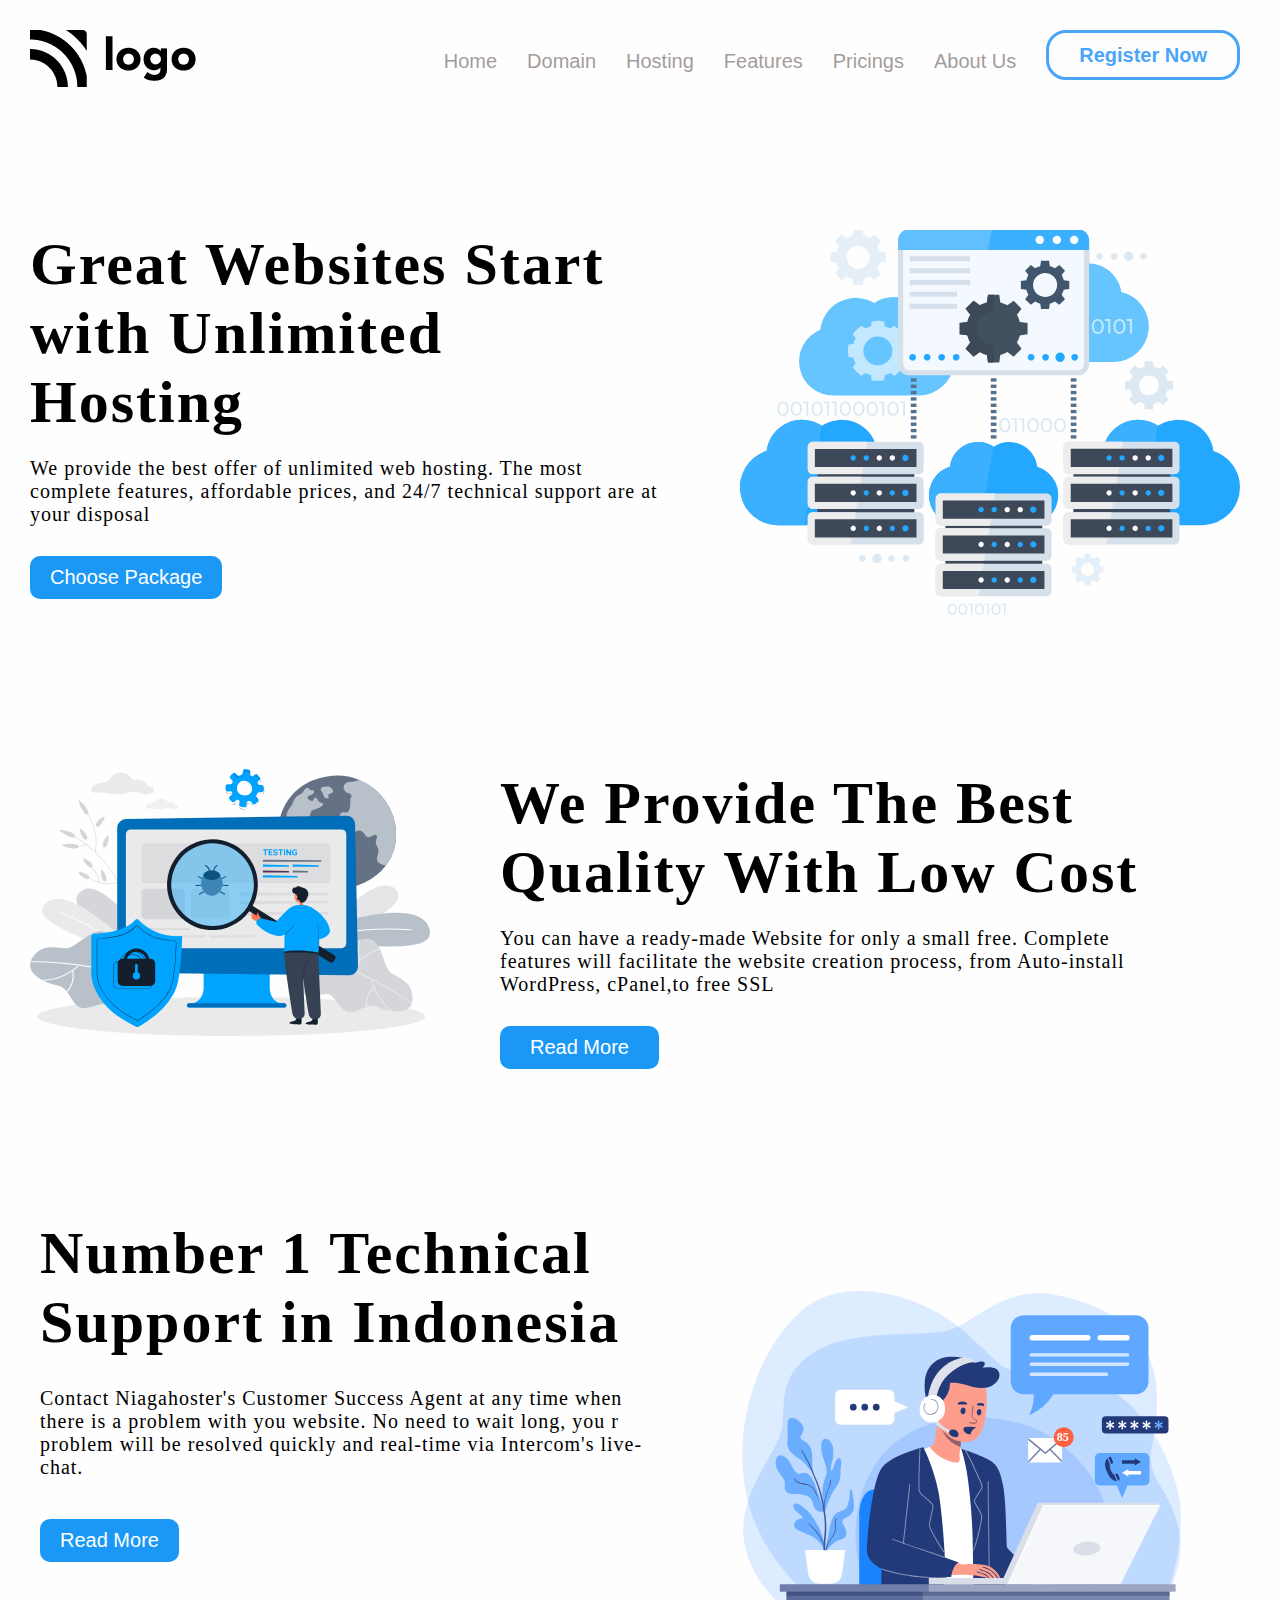
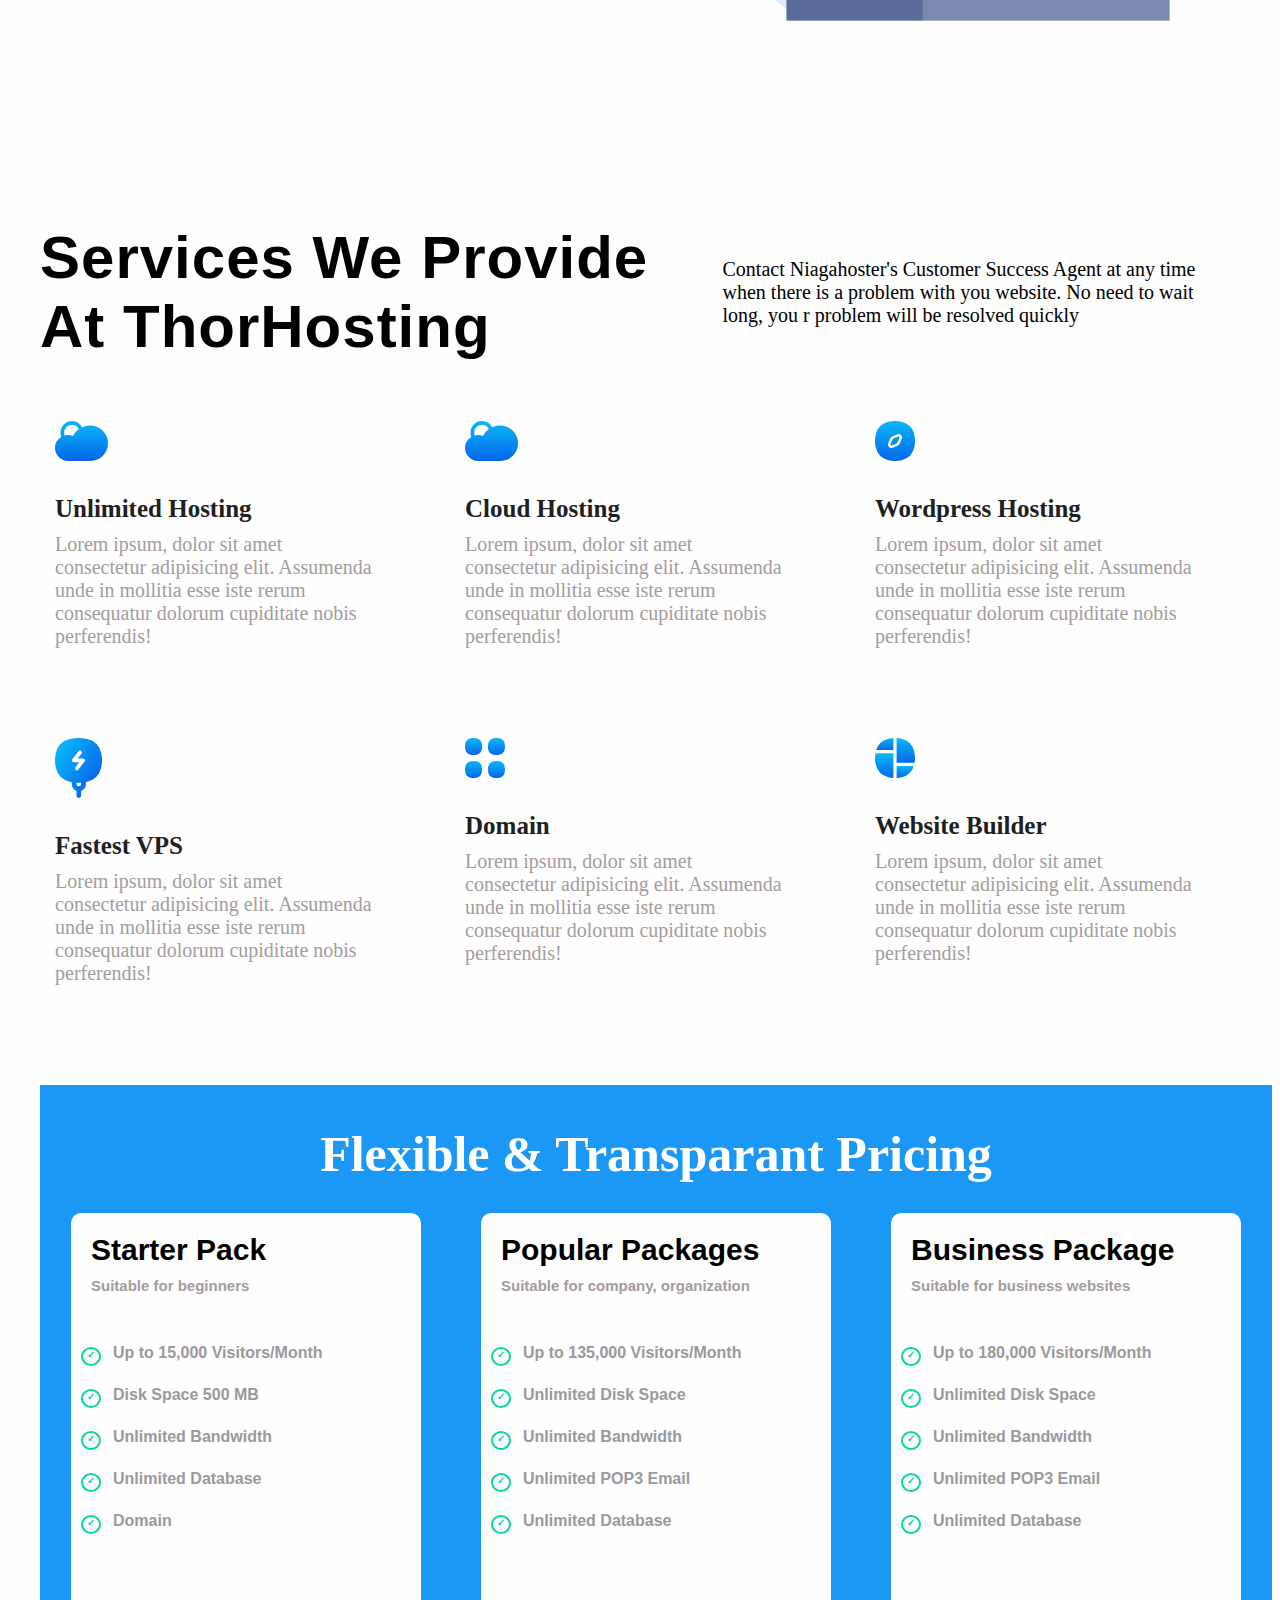
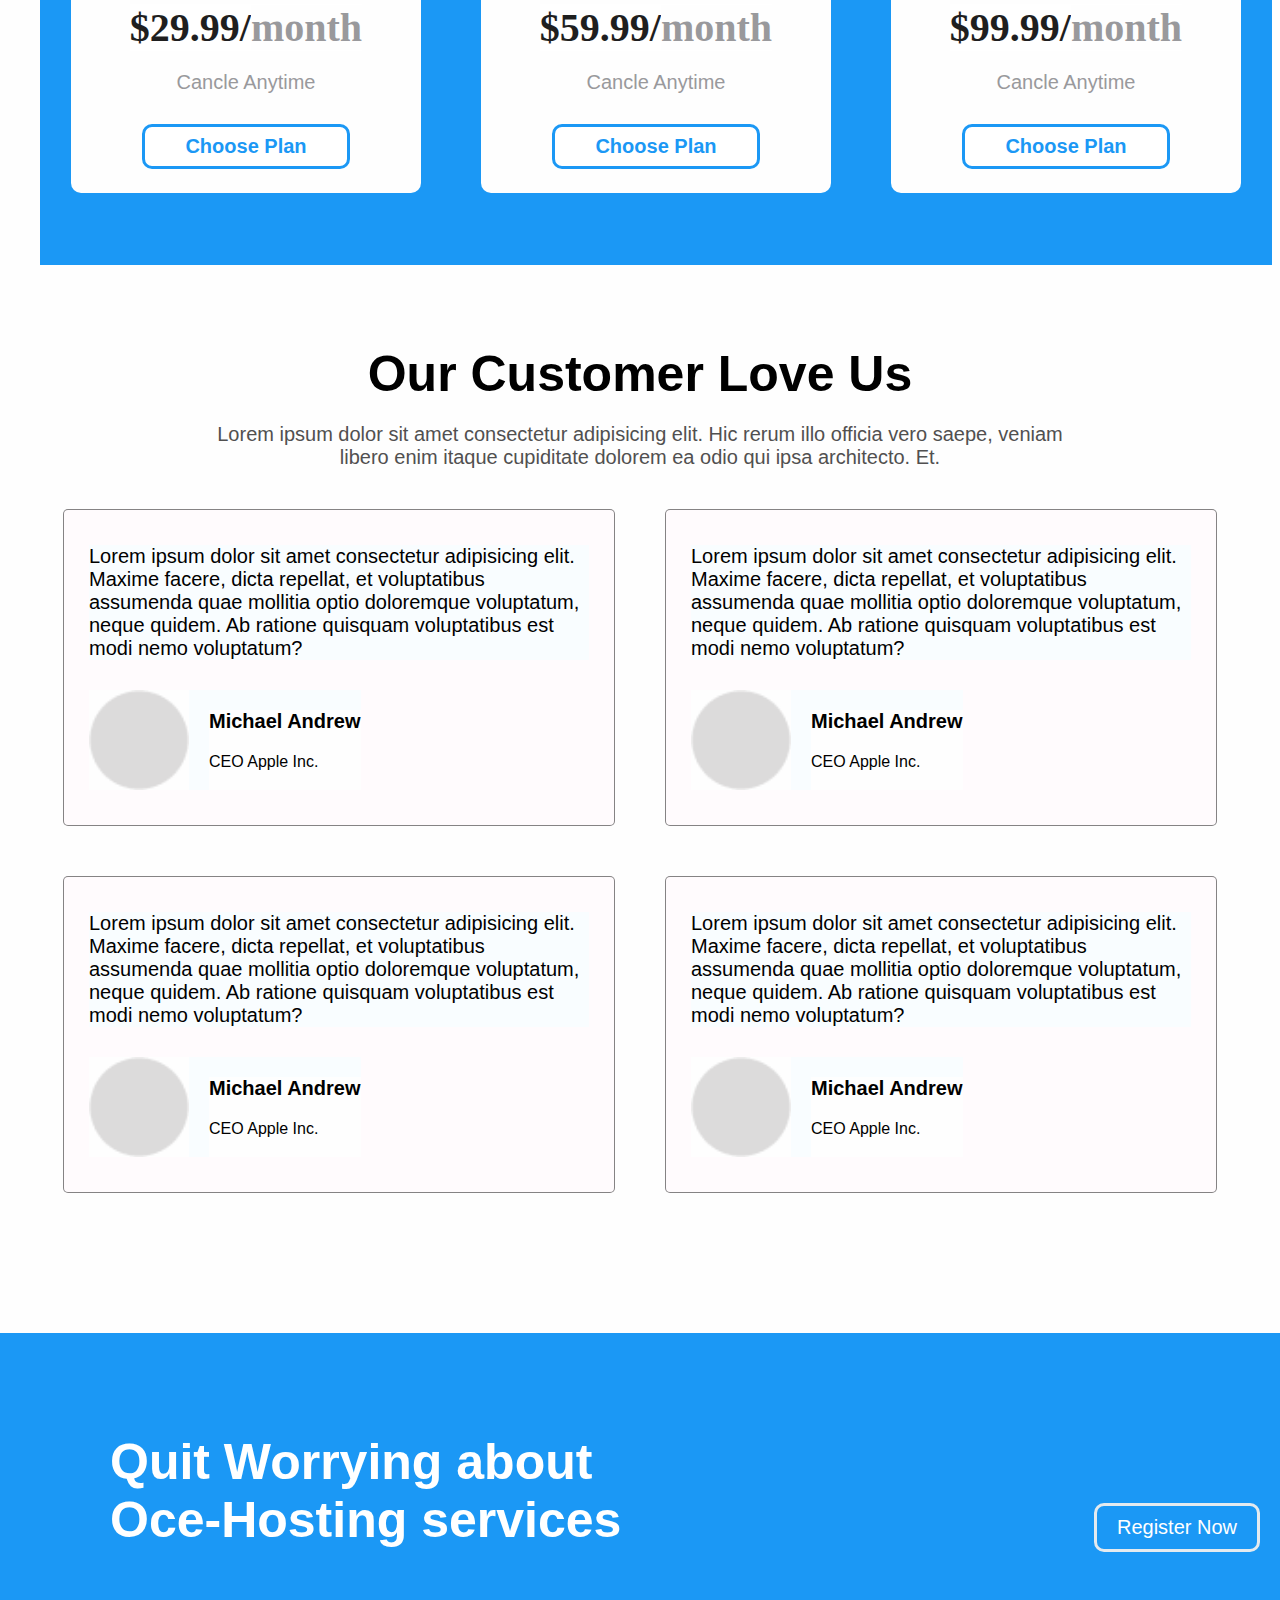
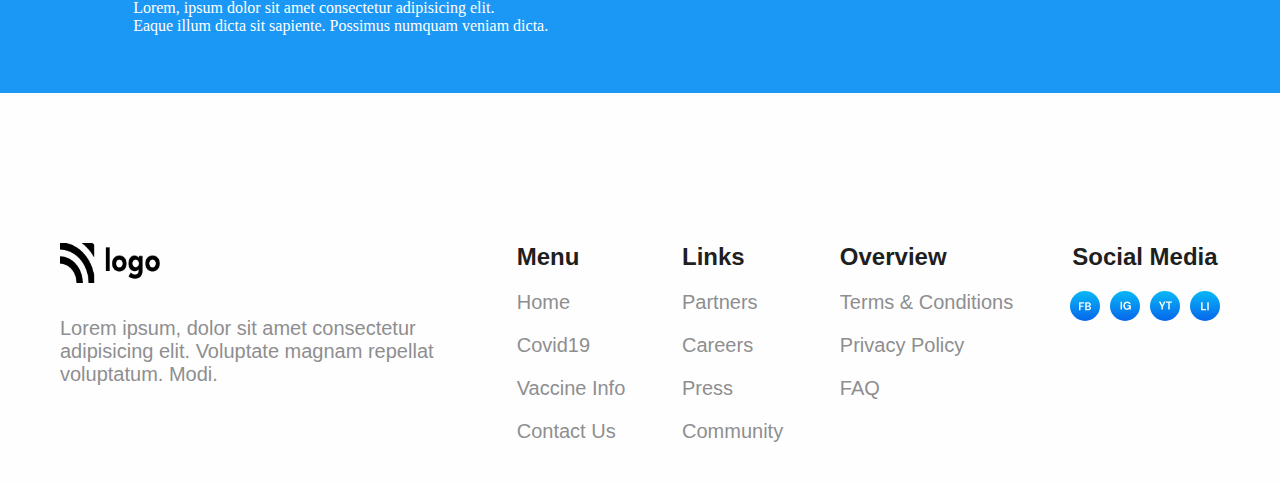
<file: index.html>
<!DOCTYPE html>
<html lang="en">
  <head>
    <meta charset="UTF-8" />
    <meta http-equiv="X-UA-Compatible" content="IE=edge" />
    <meta name="viewport" content="width=device-width, initial-scale=1.0" />
    <title>Document</title>
  </head>
  <link rel="stylesheet" href="style.css" />
  <body>
    <!--Navbar section-->
    <nav>
      <div class="img">
        <img src="./assets/Logo.png" alt="" />
      </div>
      <ul class="list">
        <li><a class="active nav-link" href="#">Home</a></li>
        <li><a class="nav-link" href="#">Domain</a></li>
        <li><a class="nav-link" href="#">Hosting</a></li>
        <li><a class="nav-link" href="#">Features</a></li>
        <li><a class="nav-link" href="#">Pricings</a></li>
        <li><a class="nav-link" href="#">About Us</a></li>
        <button class="nav-btn">Register Now</button>
      </ul>
    </nav>
    <!--intro section 1-->
    <div class="intro-section-1">
      <div class="left-section-1">
        <div class="intro-content-1">
          <h1>Great Websites Start with Unlimited Hosting</h1>
          <p>
            We provide the best offer of unlimited web hosting. The most
            complete features, affordable prices, and 24/7 technical support are
            at your disposal
          </p>
          <button class="btn">Choose Package</button>
        </div>
      </div>
      <div class="right-section-1">
        <img class="server-img" src="assets/server.svg" alt="" width="500px" />
      </div>
    </div>

    <!--intro-section-2-->
    <div class="intro-section-2">
      <div class="left-intro-section">
        <img
          class="testing-img"
          src="assets/testing.svg"
          alt=""
          width="400px"
        />
      </div>
      <div class="right-intro-section-2">
        <div class="intro-content-2">
          <h1>We Provide The Best Quality With Low Cost</h1>
          <p>
            You can have a ready-made Website for only a small free. Complete
            features will facilitate the website creation process, from
            Auto-install WordPress, cPanel,to free SSL
          </p>
          <button class="btn">Read More</button>
        </div>
      </div>
    </div>

    <!--intro-section-3-->
    <div class="intro-section-3">
      <div class="left-intro-section-3">
        <div class="intro-content-3">
          <h1>Number 1 Technical Support in Indonesia</h1>
          <p>
            Contact Niagahoster's Customer Success Agent at any time when there
            is a problem with you website. No need to wait long, you r problem
            will be resolved quickly and real-time via Intercom's live-chat.
          </p>
          <button class="btn">Read More</button>
        </div>
      </div>
      <div class="right-intro-content-3">
        <img
          class="technical-img"
          src="assets/technical support illustration-01.svg"
          alt=""
          width="500px"
        />
      </div>
    </div>

    <!--Service section-->

    <div class="services">
      <div class="service-head">
        <h1>Services We Provide <br />At ThorHosting</h1>
        <p>
          Contact Niagahoster's Customer Success Agent at any time when there is
          a problem with you website. No need to wait long, you r problem will
          be resolved quickly
        </p>
      </div>
      <div class="service-content">
        <div class="service-card">
          <img src="assets/cloud-hosting.svg" alt="" />
          <h4>Unlimited Hosting</h4>
          <p>
            Lorem ipsum, dolor sit amet consectetur adipisicing elit. Assumenda
            unde in mollitia esse iste rerum consequatur dolorum cupiditate
            nobis perferendis!
          </p>
        </div>
        <div class="service-card">
          <img src="assets/cloud-hosting.svg" alt="" />
          <h4>Cloud Hosting</h4>
          <p>
            Lorem ipsum, dolor sit amet consectetur adipisicing elit. Assumenda
            unde in mollitia esse iste rerum consequatur dolorum cupiditate
            nobis perferendis!
          </p>
        </div>
        <div class="service-card">
          <img src="assets/wordpress-hosting.svg" alt="" />
          <h4>Wordpress Hosting</h4>
          <p>
            Lorem ipsum, dolor sit amet consectetur adipisicing elit. Assumenda
            unde in mollitia esse iste rerum consequatur dolorum cupiditate
            nobis perferendis!
          </p>
        </div>
        <div class="service-card">
          <img src="assets/vps.svg" alt="" />
          <h4>Fastest VPS</h4>
          <p>
            Lorem ipsum, dolor sit amet consectetur adipisicing elit. Assumenda
            unde in mollitia esse iste rerum consequatur dolorum cupiditate
            nobis perferendis!
          </p>
        </div>
        <div class="service-card">
          <img src="assets/Domain.svg" alt="" />
          <h4>Domain</h4>
          <p>
            Lorem ipsum, dolor sit amet consectetur adipisicing elit. Assumenda
            unde in mollitia esse iste rerum consequatur dolorum cupiditate
            nobis perferendis!
          </p>
        </div>
        <div class="service-card">
          <img src="assets/builder.svg" alt="" />
          <h4>Website Builder</h4>
          <p>
            Lorem ipsum, dolor sit amet consectetur adipisicing elit. Assumenda
            unde in mollitia esse iste rerum consequatur dolorum cupiditate
            nobis perferendis!
          </p>
        </div>
      </div>
    </div>

    <!--Pricing-->
    <div class="pricing-section">
      <h1>Flexible & Transparant Pricing</h1>

      <div class="price-cards">
        <div class="price-card">
          <div class="price-head-part">
            <h4>Starter Pack</h4>
            <p>Suitable for beginners</p>
          </div>

          <ul class="features">
            <li>Up to 15,000 Visitors/Month</li>
            <li>Disk Space 500 MB</li>
            <li>Unlimited Bandwidth</li>
            <li>Unlimited Database</li>
            <li>Domain</li>
          </ul>
          <div class="bottom-price-part">
            <h1 class="price">$29.99/<span>month</span></h1>
            <p>Cancle Anytime</p>
            <button class="price-btn">Choose Plan</button>
          </div>
        </div>

        <div class="price-card">
          <div class="price-head-part">
            <h4>Popular Packages</h4>
            <p>Suitable for company, organization</p>
          </div>

          <ul class="features">
            <li>Up to 135,000 Visitors/Month</li>
            <li>Unlimited Disk Space</li>
            <li>Unlimited Bandwidth</li>
            <li>Unlimited POP3 Email</li>
            <li>Unlimited Database</li>
          </ul>
          <div class="bottom-price-part">
            <h1 class="price">$59.99/<span>month</span></h1>
            <p>Cancle Anytime</p>
            <button class="price-btn">Choose Plan</button>
          </div>
        </div>

        <div class="price-card">
          <div class="price-head-part">
            <h4>Business Package</h4>
            <p>Suitable for business websites</p>
          </div>

          <ul class="features">
            <li>Up to 180,000 Visitors/Month</li>
            <li>Unlimited Disk Space</li>
            <li>Unlimited Bandwidth</li>
            <li>Unlimited POP3 Email</li>
            <li>Unlimited Database</li>
          </ul>
          <div class="bottom-price-part">
            <h1 class="price">$99.99/<span>month</span></h1>
            <p>Cancle Anytime</p>
            <button class="price-btn">Choose Plan</button>
          </div>
        </div>
      </div>
    </div>

    <!--Customer Section-->
    <div class="review-section">
      <div class="review-header-part">
        <h1>Our Customer Love Us</h1>
        <p>
          Lorem ipsum dolor sit amet consectetur adipisicing elit. Hic rerum
          illo officia vero saepe, veniam libero enim itaque cupiditate dolorem
          ea odio qui ipsa architecto. Et.
        </p>
      </div>

      <div class="review-cards">
        <div class="review-card">
          <p class="review-text">
            Lorem ipsum dolor sit amet consectetur adipisicing elit. Maxime
            facere, dicta repellat, et voluptatibus assumenda quae mollitia
            optio doloremque voluptatum, neque quidem. Ab ratione quisquam
            voluptatibus est modi nemo voluptatum?
          </p>
          <div class="user">
            <img src="assets/profile-holder.png" alt="" />
            <div>
              <h4>Michael Andrew</h4>
              <p>CEO Apple Inc.</p>
            </div>
          </div>
        </div>

        <div class="review-card">
          <p class="review-text">
            Lorem ipsum dolor sit amet consectetur adipisicing elit. Maxime
            facere, dicta repellat, et voluptatibus assumenda quae mollitia
            optio doloremque voluptatum, neque quidem. Ab ratione quisquam
            voluptatibus est modi nemo voluptatum?
          </p>
          <div class="user">
            <img src="assets/profile-holder.png" alt="" />
            <div>
              <h4>Michael Andrew</h4>
              <p>CEO Apple Inc.</p>
            </div>
          </div>
        </div>

        <div class="review-card">
          <p class="review-text">
            Lorem ipsum dolor sit amet consectetur adipisicing elit. Maxime
            facere, dicta repellat, et voluptatibus assumenda quae mollitia
            optio doloremque voluptatum, neque quidem. Ab ratione quisquam
            voluptatibus est modi nemo voluptatum?
          </p>
          <div class="user">
            <img src="assets/profile-holder.png" alt="" />
            <div>
              <h4>Michael Andrew</h4>
              <p>CEO Apple Inc.</p>
            </div>
          </div>
        </div>

        <div class="review-card">
          <p class="review-text">
            Lorem ipsum dolor sit amet consectetur adipisicing elit. Maxime
            facere, dicta repellat, et voluptatibus assumenda quae mollitia
            optio doloremque voluptatum, neque quidem. Ab ratione quisquam
            voluptatibus est modi nemo voluptatum?
          </p>
          <div class="user">
            <img src="assets/profile-holder.png" alt="" />
            <div>
              <h4>Michael Andrew</h4>
              <p>CEO Apple Inc.</p>
            </div>
          </div>
        </div>
      </div>
    </div>

    <!--Register section-->
    <div class="register-section">
      <div class="register-left">
        <h1>Quit Worrying about<br />Oce-Hosting services</h1>
        <p>
          Lorem, ipsum dolor sit amet consectetur adipisicing elit.<br> Eaque illum
          dicta sit sapiente. Possimus numquam veniam dicta.
        </p>
      </div>
      <div class="register-right">
        <button>Register Now</button>
      </div>
    </div>

    <!--Footer section-->
    <footer>
      <div class="footer-logo">
        <img src="assets/Logo.png" alt="" width="100px" />
        <p>
          Lorem ipsum, dolor sit amet consectetur adipisicing elit. Voluptate
          magnam repellat voluptatum. Modi.
        </p>
      </div>

      <ul class="footer-parts">
        <h4>Menu</h4>
        <li>Home</li>
        <li>Covid19</li>
        <li>Vaccine Info</li>
        <li>Contact Us</li>
      </ul>

      <ul class="footer-parts">
        <h4>Links</h4>
        <li>Partners</li>
        <li>Careers</li>
        <li>Press</li>
        <li>Community</li>
      </ul>

      <ul class="footer-parts">
        <h4>Overview</h4>
        <li>Terms & Conditions</li>
        <li>Privacy Policy</li>
        <li>FAQ</li>
      </ul>

      <div class="footer-parts social-media">
        <h4>Social Media</h4>
        <div>
          <img src="assets/fb.svg" alt="" />
          <img src="assets/ig.svg" alt="" />
          <img src="assets/youtube.svg" alt="" />
          <img src="assets/linked-in.svg" alt="" />
        </div>
      </div>
    </footer>
  </body>
</html>
</file>
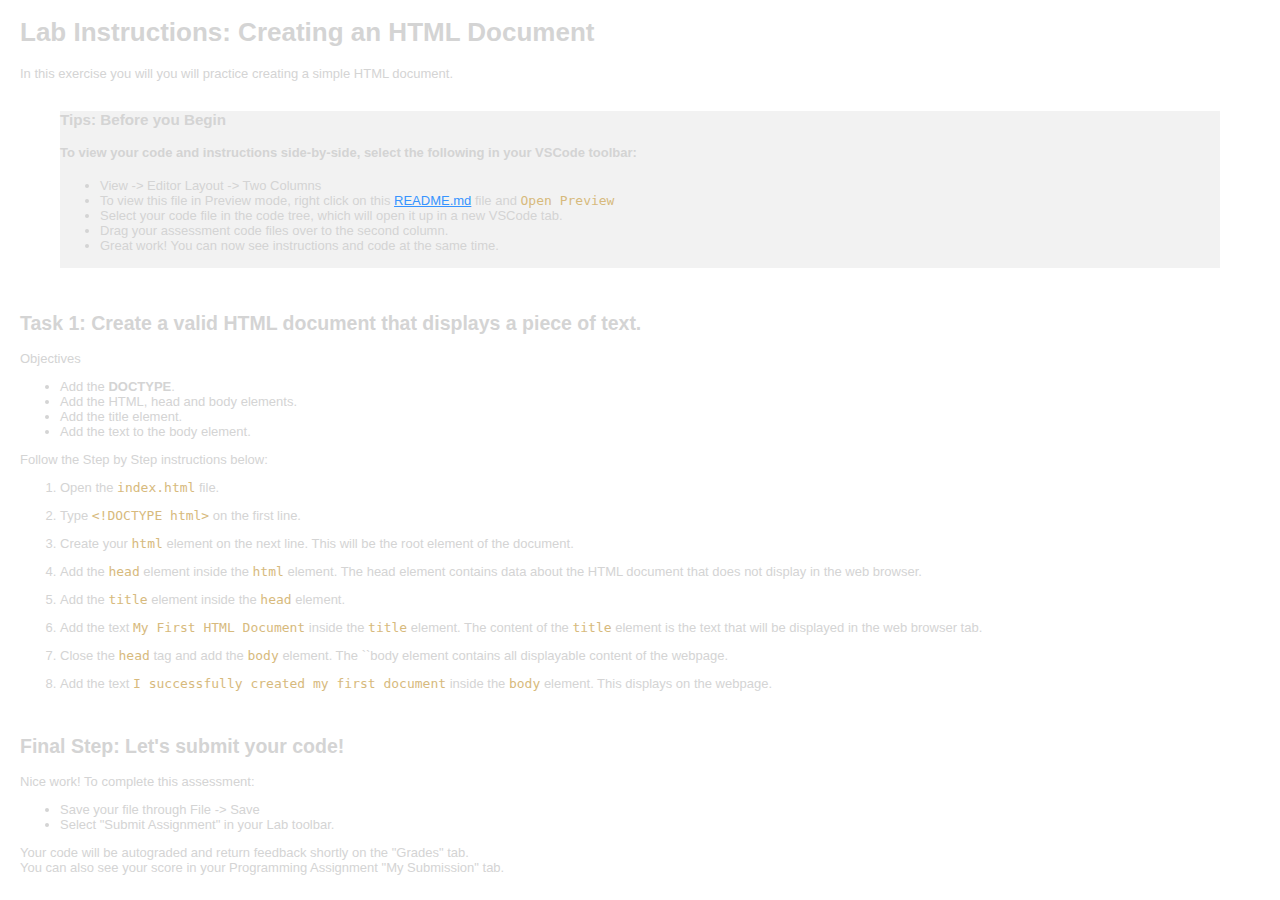
<file: assets/Creating an HTML Document _ Coursera_files/index.html>
<!DOCTYPE html>
<!-- saved from url=(0288)https://umyvjhcr.labs.coursera.org/webview/index.html?id=d70b7e2a-9226-4b46-b398-4a2dfa917e54&swVersion=2&extensionId=vscode.markdown-language-features&platform=browser&vscode-resource-base-authority=vscode-resource.vscode-webview.net&parentOrigin=https%3A%2F%2Fumyvjhcr.labs.coursera.org -->
<html lang="en" style="width: 100%; height: 100%;"><head><meta http-equiv="Content-Type" content="text/html; charset=UTF-8">
	

	<!-- Disable pinch zooming -->
	<meta name="viewport" content="width=device-width, initial-scale=1.0, maximum-scale=1.0, minimum-scale=1.0, user-scalable=no">

	<meta http-equiv="X-UA-Compatible" content="ie=edge">
	<title>Virtual Document</title>
</head>

<body style="margin: 0; overflow: hidden; width: 100%; height: 100%" role="document">
	<script async="" type="module" src="./main.js(2).download"></script>
<script>
    const coursera_getParentTargetDomain = function() {
      if (location.ancestorOrigins && location.ancestorOrigins[0]) {
        return location.ancestorOrigins[0];
      }
      return "https://www.coursera.org";
    };
    </script>
<script>
    if (window.parent !== window) {
      (function() {
        var historyWrapper = function(functionType) {
          var whichFunc = history[functionType];
          return function() {
            var response = whichFunc.apply(this, arguments);
            var eventRes = new Event(functionType);
            eventRes.arguments = arguments;
            window.dispatchEvent(eventRes);
            return response;
          };
        };
        history.pushState = historyWrapper("pushState");
        history.replaceState = historyWrapper("replaceState");
        const sendInnerFrameUrl = function() {
          window.parent.postMessage({'innerFrameUrl': window.location.href, 'fromInnerFrame': true}, coursera_getParentTargetDomain());
        };
        window.addEventListener("pushState",    sendInnerFrameUrl);
        window.addEventListener("replaceState", sendInnerFrameUrl);
        window.addEventListener("popstate",     sendInnerFrameUrl);
        window.addEventListener("hashchange",   sendInnerFrameUrl);
      })();
    }
    </script>
<script>
    if (window.parent !== window) {
      window.parent.postMessage({'innerFrameUrl': window.location.href, 'fromInnerFrame': true}, coursera_getParentTargetDomain());
    }
    </script>
<script>
    if (window.parent !== window) {
      (function() {
        function throttle(callback, limit) {
          var waiting = false;                      // Initially, we're not waiting
          return function () {                      // We return a throttled function
            if (!waiting) {                         // If we're not waiting
              callback.apply(this, arguments);      // Execute users function
              waiting = true;                       // Prevent future invocations
              setTimeout(function () {              // After a period of time
                  waiting = false;                  // And allow future invocations
              }, limit);
            }
          }
        }

        const notify = () => {
          window.parent.postMessage({'isActive': true, 'fromInnerFrame': true}, coursera_getParentTargetDomain());
        };

        const throttledNotify = throttle(notify, 10000);
      
        window.addEventListener('keydown', throttledNotify);
        window.addEventListener('mousemove', throttledNotify);
        window.addEventListener('click', throttledNotify);
      })();
    }
    </script>


<iframe id="active-frame" frameborder="0" sandbox="allow-scripts allow-forms allow-same-origin allow-pointer-lock allow-downloads" allow="clipboard-read; clipboard-write;" src="./fake.html" style="display: block; margin: 0px; overflow: hidden; position: absolute; width: 100%; height: 100%; visibility: visible;"></iframe></body></html>
</file>
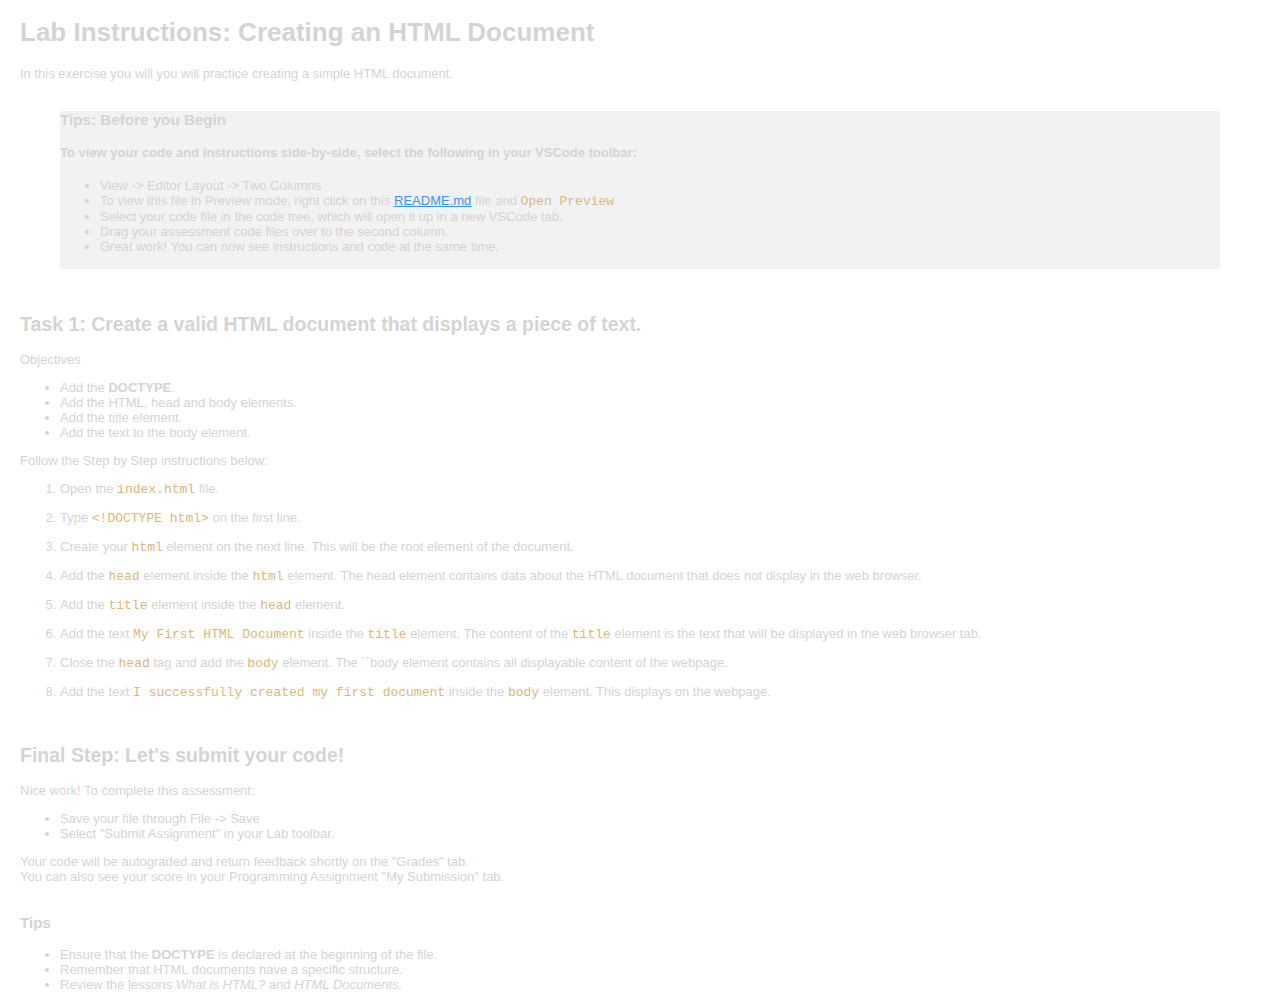
<file: assets/Creating an HTML Document _ Coursera_files/fake(1).html>
<!DOCTYPE html>
<!-- saved from url=(0288)https://umyvjhcr.labs.coursera.org/webview/index.html?id=db578e2e-d567-4b59-ba6f-ceb1eac55532&swVersion=2&extensionId=vscode.markdown-language-features&platform=browser&vscode-resource-base-authority=vscode-resource.vscode-webview.net&parentOrigin=https%3A%2F%2Fumyvjhcr.labs.coursera.org -->
<html style="--markdown-font-family: -apple-system, BlinkMacSystemFont, &quot;Segoe WPC&quot;, &quot;Segoe UI&quot;, system-ui, &quot;Ubuntu&quot;, &quot;Droid Sans&quot;, sans-serif; --markdown-font-size: 14px; --markdown-line-height: 1.6; --vscode-font-family:&quot;Segoe WPC&quot;, &quot;Segoe UI&quot;, sans-serif; --vscode-font-weight:normal; --vscode-font-size:13px; --vscode-editor-font-family:Consolas, &quot;Courier New&quot;, monospace; --vscode-editor-font-weight:normal; --vscode-editor-font-size:14px; --vscode-foreground:#cccccc; --vscode-errorForeground:#f48771; --vscode-descriptionForeground:rgba(204, 204, 204, 0.7); --vscode-icon-foreground:#c5c5c5; --vscode-focusBorder:#007fd4; --vscode-textSeparator-foreground:rgba(255, 255, 255, 0.18); --vscode-textLink-foreground:#3794ff; --vscode-textLink-activeForeground:#3794ff; --vscode-textPreformat-foreground:#d7ba7d; --vscode-textBlockQuote-background:rgba(127, 127, 127, 0.1); --vscode-textBlockQuote-border:rgba(0, 122, 204, 0.5); --vscode-textCodeBlock-background:rgba(10, 10, 10, 0.4); --vscode-widget-shadow:rgba(0, 0, 0, 0.36); --vscode-input-background:#3c3c3c; --vscode-input-foreground:#cccccc; --vscode-inputOption-activeBorder:rgba(0, 122, 204, 0); --vscode-inputOption-activeBackground:rgba(0, 127, 212, 0.4); --vscode-inputOption-activeForeground:#ffffff; --vscode-input-placeholderForeground:#a6a6a6; --vscode-inputValidation-infoBackground:#063b49; --vscode-inputValidation-infoBorder:#007acc; --vscode-inputValidation-warningBackground:#352a05; --vscode-inputValidation-warningBorder:#b89500; --vscode-inputValidation-errorBackground:#5a1d1d; --vscode-inputValidation-errorBorder:#be1100; --vscode-dropdown-background:#3c3c3c; --vscode-dropdown-foreground:#f0f0f0; --vscode-dropdown-border:#3c3c3c; --vscode-checkbox-background:#3c3c3c; --vscode-checkbox-foreground:#f0f0f0; --vscode-checkbox-border:#3c3c3c; --vscode-button-foreground:#ffffff; --vscode-button-background:#0e639c; --vscode-button-hoverBackground:#1177bb; --vscode-button-secondaryForeground:#ffffff; --vscode-button-secondaryBackground:#3a3d41; --vscode-button-secondaryHoverBackground:#45494e; --vscode-badge-background:#4d4d4d; --vscode-badge-foreground:#ffffff; --vscode-scrollbar-shadow:#000000; --vscode-scrollbarSlider-background:rgba(121, 121, 121, 0.4); --vscode-scrollbarSlider-hoverBackground:rgba(100, 100, 100, 0.7); --vscode-scrollbarSlider-activeBackground:rgba(191, 191, 191, 0.4); --vscode-progressBar-background:#0e70c0; --vscode-editorError-foreground:#f14c4c; --vscode-editorWarning-foreground:#cca700; --vscode-editorInfo-foreground:#3794ff; --vscode-editorHint-foreground:rgba(238, 238, 238, 0.7); --vscode-sash-hoverBorder:#007fd4; --vscode-editor-background:#1e1e1e; --vscode-editor-foreground:#d4d4d4; --vscode-editorWidget-background:#252526; --vscode-editorWidget-foreground:#cccccc; --vscode-editorWidget-border:#454545; --vscode-quickInput-background:#252526; --vscode-quickInput-foreground:#cccccc; --vscode-quickInputTitle-background:rgba(255, 255, 255, 0.1); --vscode-pickerGroup-foreground:#3794ff; --vscode-pickerGroup-border:#3f3f46; --vscode-keybindingLabel-background:rgba(128, 128, 128, 0.17); --vscode-keybindingLabel-foreground:#cccccc; --vscode-keybindingLabel-border:rgba(51, 51, 51, 0.6); --vscode-keybindingLabel-bottomBorder:rgba(68, 68, 68, 0.6); --vscode-editor-selectionBackground:#264f78; --vscode-editor-inactiveSelectionBackground:#3a3d41; --vscode-editor-selectionHighlightBackground:rgba(173, 214, 255, 0.15); --vscode-editor-findMatchBackground:#515c6a; --vscode-editor-findMatchHighlightBackground:rgba(234, 92, 0, 0.33); --vscode-editor-findRangeHighlightBackground:rgba(58, 61, 65, 0.4); --vscode-searchEditor-findMatchBackground:rgba(234, 92, 0, 0.22); --vscode-editor-hoverHighlightBackground:rgba(38, 79, 120, 0.25); --vscode-editorHoverWidget-background:#252526; --vscode-editorHoverWidget-foreground:#cccccc; --vscode-editorHoverWidget-border:#454545; --vscode-editorHoverWidget-statusBarBackground:#2c2c2d; --vscode-editorLink-activeForeground:#4e94ce; --vscode-editorInlayHint-foreground:rgba(255, 255, 255, 0.8); --vscode-editorInlayHint-background:rgba(77, 77, 77, 0.6); --vscode-editorLightBulb-foreground:#ffcc00; --vscode-editorLightBulbAutoFix-foreground:#75beff; --vscode-diffEditor-insertedTextBackground:rgba(155, 185, 85, 0.2); --vscode-diffEditor-removedTextBackground:rgba(255, 0, 0, 0.2); --vscode-diffEditor-diagonalFill:rgba(204, 204, 204, 0.2); --vscode-list-focusOutline:#007fd4; --vscode-list-activeSelectionBackground:#094771; --vscode-list-activeSelectionForeground:#ffffff; --vscode-list-activeSelectionIconForeground:#ffffff; --vscode-list-inactiveSelectionBackground:#37373d; --vscode-list-hoverBackground:#2a2d2e; --vscode-list-dropBackground:#383b3d; --vscode-list-highlightForeground:#18a3ff; --vscode-list-focusHighlightForeground:#18a3ff; --vscode-list-invalidItemForeground:#b89500; --vscode-list-errorForeground:#f88070; --vscode-list-warningForeground:#cca700; --vscode-listFilterWidget-background:#653723; --vscode-listFilterWidget-outline:rgba(0, 0, 0, 0); --vscode-listFilterWidget-noMatchesOutline:#be1100; --vscode-list-filterMatchBackground:rgba(234, 92, 0, 0.33); --vscode-tree-indentGuidesStroke:#585858; --vscode-tree-tableColumnsBorder:rgba(204, 204, 204, 0.13); --vscode-list-deemphasizedForeground:#8c8c8c; --vscode-quickInputList-focusForeground:#ffffff; --vscode-quickInputList-focusIconForeground:#ffffff; --vscode-quickInputList-focusBackground:#094771; --vscode-menu-foreground:#cccccc; --vscode-menu-background:#252526; --vscode-menu-selectionForeground:#ffffff; --vscode-menu-selectionBackground:#094771; --vscode-menu-separatorBackground:#bbbbbb; --vscode-toolbar-hoverBackground:rgba(90, 93, 94, 0.31); --vscode-toolbar-activeBackground:rgba(99, 102, 103, 0.31); --vscode-editor-snippetTabstopHighlightBackground:rgba(124, 124, 124, 0.3); --vscode-editor-snippetFinalTabstopHighlightBorder:#525252; --vscode-breadcrumb-foreground:rgba(204, 204, 204, 0.8); --vscode-breadcrumb-background:#1e1e1e; --vscode-breadcrumb-focusForeground:#e0e0e0; --vscode-breadcrumb-activeSelectionForeground:#e0e0e0; --vscode-breadcrumbPicker-background:#252526; --vscode-merge-currentHeaderBackground:rgba(64, 200, 174, 0.5); --vscode-merge-currentContentBackground:rgba(64, 200, 174, 0.2); --vscode-merge-incomingHeaderBackground:rgba(64, 166, 255, 0.5); --vscode-merge-incomingContentBackground:rgba(64, 166, 255, 0.2); --vscode-merge-commonHeaderBackground:rgba(96, 96, 96, 0.4); --vscode-merge-commonContentBackground:rgba(96, 96, 96, 0.16); --vscode-editorOverviewRuler-currentContentForeground:rgba(64, 200, 174, 0.5); --vscode-editorOverviewRuler-incomingContentForeground:rgba(64, 166, 255, 0.5); --vscode-editorOverviewRuler-commonContentForeground:rgba(96, 96, 96, 0.4); --vscode-editorOverviewRuler-findMatchForeground:rgba(209, 134, 22, 0.49); --vscode-editorOverviewRuler-selectionHighlightForeground:rgba(160, 160, 160, 0.8); --vscode-minimap-findMatchHighlight:#d18616; --vscode-minimap-selectionHighlight:#264f78; --vscode-minimap-errorHighlight:rgba(255, 18, 18, 0.7); --vscode-minimap-warningHighlight:#cca700; --vscode-minimapSlider-background:rgba(121, 121, 121, 0.2); --vscode-minimapSlider-hoverBackground:rgba(100, 100, 100, 0.35); --vscode-minimapSlider-activeBackground:rgba(191, 191, 191, 0.2); --vscode-problemsErrorIcon-foreground:#f14c4c; --vscode-problemsWarningIcon-foreground:#cca700; --vscode-problemsInfoIcon-foreground:#3794ff; --vscode-charts-foreground:#cccccc; --vscode-charts-lines:rgba(204, 204, 204, 0.5); --vscode-charts-red:#f14c4c; --vscode-charts-blue:#3794ff; --vscode-charts-yellow:#cca700; --vscode-charts-orange:#d18616; --vscode-charts-green:#89d185; --vscode-charts-purple:#b180d7; --vscode-editor-lineHighlightBorder:#282828; --vscode-editor-rangeHighlightBackground:rgba(255, 255, 255, 0.04); --vscode-editor-symbolHighlightBackground:rgba(234, 92, 0, 0.33); --vscode-editorCursor-foreground:#aeafad; --vscode-editorWhitespace-foreground:rgba(227, 228, 226, 0.16); --vscode-editorIndentGuide-background:#404040; --vscode-editorIndentGuide-activeBackground:#707070; --vscode-editorLineNumber-foreground:#858585; --vscode-editorActiveLineNumber-foreground:#c6c6c6; --vscode-editorLineNumber-activeForeground:#c6c6c6; --vscode-editorRuler-foreground:#5a5a5a; --vscode-editorCodeLens-foreground:#999999; --vscode-editorBracketMatch-background:rgba(0, 100, 0, 0.1); --vscode-editorBracketMatch-border:#888888; --vscode-editorOverviewRuler-border:rgba(127, 127, 127, 0.3); --vscode-editorGutter-background:#1e1e1e; --vscode-editorUnnecessaryCode-opacity:rgba(0, 0, 0, 0.67); --vscode-editorGhostText-foreground:rgba(255, 255, 255, 0.34); --vscode-editorOverviewRuler-rangeHighlightForeground:rgba(0, 122, 204, 0.6); --vscode-editorOverviewRuler-errorForeground:rgba(255, 18, 18, 0.7); --vscode-editorOverviewRuler-warningForeground:#cca700; --vscode-editorOverviewRuler-infoForeground:#3794ff; --vscode-editorBracketHighlight-foreground1:#ffd700; --vscode-editorBracketHighlight-foreground2:#da70d6; --vscode-editorBracketHighlight-foreground3:#179fff; --vscode-editorBracketHighlight-foreground4:rgba(0, 0, 0, 0); --vscode-editorBracketHighlight-foreground5:rgba(0, 0, 0, 0); --vscode-editorBracketHighlight-foreground6:rgba(0, 0, 0, 0); --vscode-editorBracketHighlight-unexpectedBracket\.foreground:rgba(255, 18, 18, 0.8); --vscode-symbolIcon-arrayForeground:#cccccc; --vscode-symbolIcon-booleanForeground:#cccccc; --vscode-symbolIcon-classForeground:#ee9d28; --vscode-symbolIcon-colorForeground:#cccccc; --vscode-symbolIcon-constantForeground:#cccccc; --vscode-symbolIcon-constructorForeground:#b180d7; --vscode-symbolIcon-enumeratorForeground:#ee9d28; --vscode-symbolIcon-enumeratorMemberForeground:#75beff; --vscode-symbolIcon-eventForeground:#ee9d28; --vscode-symbolIcon-fieldForeground:#75beff; --vscode-symbolIcon-fileForeground:#cccccc; --vscode-symbolIcon-folderForeground:#cccccc; --vscode-symbolIcon-functionForeground:#b180d7; --vscode-symbolIcon-interfaceForeground:#75beff; --vscode-symbolIcon-keyForeground:#cccccc; --vscode-symbolIcon-keywordForeground:#cccccc; --vscode-symbolIcon-methodForeground:#b180d7; --vscode-symbolIcon-moduleForeground:#cccccc; --vscode-symbolIcon-namespaceForeground:#cccccc; --vscode-symbolIcon-nullForeground:#cccccc; --vscode-symbolIcon-numberForeground:#cccccc; --vscode-symbolIcon-objectForeground:#cccccc; --vscode-symbolIcon-operatorForeground:#cccccc; --vscode-symbolIcon-packageForeground:#cccccc; --vscode-symbolIcon-propertyForeground:#cccccc; --vscode-symbolIcon-referenceForeground:#cccccc; --vscode-symbolIcon-snippetForeground:#cccccc; --vscode-symbolIcon-stringForeground:#cccccc; --vscode-symbolIcon-structForeground:#cccccc; --vscode-symbolIcon-textForeground:#cccccc; --vscode-symbolIcon-typeParameterForeground:#cccccc; --vscode-symbolIcon-unitForeground:#cccccc; --vscode-symbolIcon-variableForeground:#75beff; --vscode-editorOverviewRuler-bracketMatchForeground:#a0a0a0; --vscode-editor-linkedEditingBackground:rgba(255, 0, 0, 0.3); --vscode-editor-wordHighlightBackground:rgba(87, 87, 87, 0.72); --vscode-editor-wordHighlightStrongBackground:rgba(0, 73, 114, 0.72); --vscode-editorOverviewRuler-wordHighlightForeground:rgba(160, 160, 160, 0.8); --vscode-editorOverviewRuler-wordHighlightStrongForeground:rgba(192, 160, 192, 0.8); --vscode-editor-foldBackground:rgba(38, 79, 120, 0.3); --vscode-editorGutter-foldingControlForeground:#c5c5c5; --vscode-peekViewTitle-background:rgba(55, 148, 255, 0.1); --vscode-peekViewTitleLabel-foreground:#ffffff; --vscode-peekViewTitleDescription-foreground:rgba(204, 204, 204, 0.7); --vscode-peekView-border:#3794ff; --vscode-peekViewResult-background:#252526; --vscode-peekViewResult-lineForeground:#bbbbbb; --vscode-peekViewResult-fileForeground:#ffffff; --vscode-peekViewResult-selectionBackground:rgba(51, 153, 255, 0.2); --vscode-peekViewResult-selectionForeground:#ffffff; --vscode-peekViewEditor-background:#001f33; --vscode-peekViewEditorGutter-background:#001f33; --vscode-peekViewResult-matchHighlightBackground:rgba(234, 92, 0, 0.3); --vscode-peekViewEditor-matchHighlightBackground:rgba(255, 143, 0, 0.6); --vscode-editorMarkerNavigationError-background:#f14c4c; --vscode-editorMarkerNavigationError-headerBackground:rgba(241, 76, 76, 0.1); --vscode-editorMarkerNavigationWarning-background:#cca700; --vscode-editorMarkerNavigationWarning-headerBackground:rgba(204, 167, 0, 0.1); --vscode-editorMarkerNavigationInfo-background:#3794ff; --vscode-editorMarkerNavigationInfo-headerBackground:rgba(55, 148, 255, 0.1); --vscode-editorMarkerNavigation-background:#1e1e1e; --vscode-editorSuggestWidget-background:#252526; --vscode-editorSuggestWidget-border:#454545; --vscode-editorSuggestWidget-foreground:#d4d4d4; --vscode-editorSuggestWidget-selectedForeground:#ffffff; --vscode-editorSuggestWidget-selectedIconForeground:#ffffff; --vscode-editorSuggestWidget-selectedBackground:#094771; --vscode-editorSuggestWidget-highlightForeground:#18a3ff; --vscode-editorSuggestWidget-focusHighlightForeground:#18a3ff; --vscode-tab-activeBackground:#1e1e1e; --vscode-tab-unfocusedActiveBackground:#1e1e1e; --vscode-tab-inactiveBackground:#2d2d2d; --vscode-tab-unfocusedInactiveBackground:#2d2d2d; --vscode-tab-activeForeground:#ffffff; --vscode-tab-inactiveForeground:rgba(255, 255, 255, 0.5); --vscode-tab-unfocusedActiveForeground:rgba(255, 255, 255, 0.5); --vscode-tab-unfocusedInactiveForeground:rgba(255, 255, 255, 0.25); --vscode-tab-border:#252526; --vscode-tab-lastPinnedBorder:rgba(204, 204, 204, 0.2); --vscode-tab-activeModifiedBorder:#3399cc; --vscode-tab-inactiveModifiedBorder:rgba(51, 153, 204, 0.5); --vscode-tab-unfocusedActiveModifiedBorder:rgba(51, 153, 204, 0.5); --vscode-tab-unfocusedInactiveModifiedBorder:rgba(51, 153, 204, 0.25); --vscode-editorPane-background:#1e1e1e; --vscode-editorGroupHeader-tabsBackground:#252526; --vscode-editorGroupHeader-noTabsBackground:#1e1e1e; --vscode-editorGroup-border:#444444; --vscode-editorGroup-dropBackground:rgba(83, 89, 93, 0.5); --vscode-panel-background:#1e1e1e; --vscode-panel-border:rgba(128, 128, 128, 0.35); --vscode-panelTitle-activeForeground:#e7e7e7; --vscode-panelTitle-inactiveForeground:rgba(231, 231, 231, 0.6); --vscode-panelTitle-activeBorder:#e7e7e7; --vscode-panel-dropBorder:#e7e7e7; --vscode-panelSection-dropBackground:rgba(83, 89, 93, 0.5); --vscode-panelSectionHeader-background:rgba(128, 128, 128, 0.2); --vscode-panelSection-border:rgba(128, 128, 128, 0.35); --vscode-banner-background:#094771; --vscode-banner-foreground:#ffffff; --vscode-banner-iconForeground:#3794ff; --vscode-statusBar-foreground:#ffffff; --vscode-statusBar-noFolderForeground:#ffffff; --vscode-statusBar-background:#007acc; --vscode-statusBar-noFolderBackground:#68217a; --vscode-statusBarItem-activeBackground:rgba(255, 255, 255, 0.18); --vscode-statusBarItem-hoverBackground:rgba(255, 255, 255, 0.12); --vscode-statusBarItem-prominentForeground:#ffffff; --vscode-statusBarItem-prominentBackground:rgba(0, 0, 0, 0.5); --vscode-statusBarItem-prominentHoverBackground:rgba(0, 0, 0, 0.3); --vscode-statusBarItem-errorBackground:#c72e0f; --vscode-statusBarItem-errorForeground:#ffffff; --vscode-statusBarItem-warningBackground:#7a6400; --vscode-statusBarItem-warningForeground:#ffffff; --vscode-activityBar-background:#333333; --vscode-activityBar-foreground:#ffffff; --vscode-activityBar-inactiveForeground:rgba(255, 255, 255, 0.4); --vscode-activityBar-activeBorder:#ffffff; --vscode-activityBar-dropBorder:#ffffff; --vscode-activityBarBadge-background:#007acc; --vscode-activityBarBadge-foreground:#ffffff; --vscode-statusBarItem-remoteBackground:#16825d; --vscode-statusBarItem-remoteForeground:#ffffff; --vscode-extensionBadge-remoteBackground:#007acc; --vscode-extensionBadge-remoteForeground:#ffffff; --vscode-sideBar-background:#252526; --vscode-sideBarTitle-foreground:#bbbbbb; --vscode-sideBar-dropBackground:rgba(83, 89, 93, 0.5); --vscode-sideBarSectionHeader-background:rgba(0, 0, 0, 0); --vscode-sideBarSectionHeader-border:rgba(204, 204, 204, 0.2); --vscode-titleBar-activeForeground:#cccccc; --vscode-titleBar-inactiveForeground:rgba(204, 204, 204, 0.6); --vscode-titleBar-activeBackground:#3c3c3c; --vscode-titleBar-inactiveBackground:rgba(60, 60, 60, 0.6); --vscode-menubar-selectionForeground:#cccccc; --vscode-menubar-selectionBackground:rgba(255, 255, 255, 0.1); --vscode-notifications-foreground:#cccccc; --vscode-notifications-background:#252526; --vscode-notificationLink-foreground:#3794ff; --vscode-notificationCenterHeader-background:#303031; --vscode-notifications-border:#303031; --vscode-notificationsErrorIcon-foreground:#f14c4c; --vscode-notificationsWarningIcon-foreground:#cca700; --vscode-notificationsInfoIcon-foreground:#3794ff; --vscode-editorGutter-commentRangeForeground:#c5c5c5; --vscode-debugToolBar-background:#333333; --vscode-debugIcon-startForeground:#89d185; --vscode-settings-headerForeground:#e7e7e7; --vscode-settings-modifiedItemIndicator:#0c7d9d; --vscode-settings-dropdownBackground:#3c3c3c; --vscode-settings-dropdownForeground:#f0f0f0; --vscode-settings-dropdownBorder:#3c3c3c; --vscode-settings-dropdownListBorder:#454545; --vscode-settings-checkboxBackground:#3c3c3c; --vscode-settings-checkboxForeground:#f0f0f0; --vscode-settings-checkboxBorder:#3c3c3c; --vscode-settings-textInputBackground:#3c3c3c; --vscode-settings-textInputForeground:#cccccc; --vscode-settings-numberInputBackground:#3c3c3c; --vscode-settings-numberInputForeground:#cccccc; --vscode-settings-focusedRowBackground:rgba(128, 128, 128, 0.14); --vscode-settings-rowHoverBackground:rgba(128, 128, 128, 0.07); --vscode-settings-focusedRowBorder:rgba(255, 255, 255, 0.12); --vscode-terminal-foreground:#cccccc; --vscode-terminal-selectionBackground:rgba(255, 255, 255, 0.25); --vscode-terminal-border:rgba(128, 128, 128, 0.35); --vscode-terminal-dropBackground:rgba(83, 89, 93, 0.5); --vscode-testing-iconFailed:#f14c4c; --vscode-testing-iconErrored:#f14c4c; --vscode-testing-iconPassed:#73c991; --vscode-testing-runAction:#73c991; --vscode-testing-iconQueued:#cca700; --vscode-testing-iconUnset:#848484; --vscode-testing-iconSkipped:#848484; --vscode-testing-peekBorder:#f14c4c; --vscode-testing-peekHeaderBackground:rgba(241, 76, 76, 0.1); --vscode-testing-message\.error\.decorationForeground:#f14c4c; --vscode-testing-message\.error\.lineBackground:rgba(255, 0, 0, 0.2); --vscode-testing-message\.info\.decorationForeground:rgba(212, 212, 212, 0.5); --vscode-welcomePage-tileBackground:#252526; --vscode-welcomePage-tileHoverBackground:#2c2c2d; --vscode-welcomePage-tileShadow\.:rgba(0, 0, 0, 0.36); --vscode-welcomePage-progress\.background:#3c3c3c; --vscode-welcomePage-progress\.foreground:#3794ff; --vscode-statusBar-debuggingBackground:#cc6633; --vscode-statusBar-debuggingForeground:#ffffff; --vscode-debugExceptionWidget-border:#a31515; --vscode-debugExceptionWidget-background:#420b0d; --vscode-editorGutter-modifiedBackground:#0c7d9d; --vscode-editorGutter-addedBackground:#587c0c; --vscode-editorGutter-deletedBackground:#94151b; --vscode-minimapGutter-modifiedBackground:#0c7d9d; --vscode-minimapGutter-addedBackground:#587c0c; --vscode-minimapGutter-deletedBackground:#94151b; --vscode-editorOverviewRuler-modifiedForeground:rgba(12, 125, 157, 0.6); --vscode-editorOverviewRuler-addedForeground:rgba(88, 124, 12, 0.6); --vscode-editorOverviewRuler-deletedForeground:rgba(148, 21, 27, 0.6); --vscode-editor-stackFrameHighlightBackground:rgba(255, 255, 0, 0.2); --vscode-editor-focusedStackFrameHighlightBackground:rgba(122, 189, 122, 0.3); --vscode-debugIcon-breakpointForeground:#e51400; --vscode-debugIcon-breakpointDisabledForeground:#848484; --vscode-debugIcon-breakpointUnverifiedForeground:#848484; --vscode-debugIcon-breakpointCurrentStackframeForeground:#ffcc00; --vscode-debugIcon-breakpointStackframeForeground:#89d185; --vscode-editor-inlineValuesForeground:rgba(255, 255, 255, 0.5); --vscode-editor-inlineValuesBackground:rgba(255, 200, 0, 0.2); --vscode-ports-iconRunningProcessForeground:#369432; --vscode-notebook-cellBorderColor:#37373d; --vscode-notebook-focusedEditorBorder:#007fd4; --vscode-notebookStatusSuccessIcon-foreground:#89d185; --vscode-notebookStatusErrorIcon-foreground:#f48771; --vscode-notebookStatusRunningIcon-foreground:#cccccc; --vscode-notebook-cellToolbarSeparator:rgba(128, 128, 128, 0.35); --vscode-notebook-selectedCellBackground:#37373d; --vscode-notebook-selectedCellBorder:#37373d; --vscode-notebook-focusedCellBorder:#007fd4; --vscode-notebook-inactiveFocusedCellBorder:#37373d; --vscode-notebook-cellStatusBarItemHoverBackground:rgba(255, 255, 255, 0.15); --vscode-notebook-cellInsertionIndicator:#007fd4; --vscode-notebookScrollbarSlider-background:rgba(121, 121, 121, 0.4); --vscode-notebookScrollbarSlider-hoverBackground:rgba(100, 100, 100, 0.7); --vscode-notebookScrollbarSlider-activeBackground:rgba(191, 191, 191, 0.4); --vscode-notebook-symbolHighlightBackground:rgba(255, 255, 255, 0.04); --vscode-notebook-cellEditorBackground:rgba(204, 204, 204, 0.04); --vscode-scm-providerBorder:#454545; --vscode-debugTokenExpression-name:#c586c0; --vscode-debugTokenExpression-value:rgba(204, 204, 204, 0.6); --vscode-debugTokenExpression-string:#ce9178; --vscode-debugTokenExpression-boolean:#4e94ce; --vscode-debugTokenExpression-number:#b5cea8; --vscode-debugTokenExpression-error:#f48771; --vscode-debugView-exceptionLabelForeground:#cccccc; --vscode-debugView-exceptionLabelBackground:#6c2022; --vscode-debugView-stateLabelForeground:#cccccc; --vscode-debugView-stateLabelBackground:rgba(136, 136, 136, 0.27); --vscode-debugView-valueChangedHighlight:#569cd6; --vscode-debugConsole-infoForeground:#3794ff; --vscode-debugConsole-warningForeground:#cca700; --vscode-debugConsole-errorForeground:#f48771; --vscode-debugConsole-sourceForeground:#cccccc; --vscode-debugConsoleInputIcon-foreground:#cccccc; --vscode-debugIcon-pauseForeground:#75beff; --vscode-debugIcon-stopForeground:#f48771; --vscode-debugIcon-disconnectForeground:#f48771; --vscode-debugIcon-restartForeground:#89d185; --vscode-debugIcon-stepOverForeground:#75beff; --vscode-debugIcon-stepIntoForeground:#75beff; --vscode-debugIcon-stepOutForeground:#75beff; --vscode-debugIcon-continueForeground:#75beff; --vscode-debugIcon-stepBackForeground:#75beff; --vscode-extensionButton-prominentBackground:#0e639c; --vscode-extensionButton-prominentForeground:#ffffff; --vscode-extensionButton-prominentHoverBackground:#1177bb; --vscode-extensionIcon-starForeground:#ff8e00; --vscode-terminal-ansiBlack:#000000; --vscode-terminal-ansiRed:#cd3131; --vscode-terminal-ansiGreen:#0dbc79; --vscode-terminal-ansiYellow:#e5e510; --vscode-terminal-ansiBlue:#2472c8; --vscode-terminal-ansiMagenta:#bc3fbc; --vscode-terminal-ansiCyan:#11a8cd; --vscode-terminal-ansiWhite:#e5e5e5; --vscode-terminal-ansiBrightBlack:#666666; --vscode-terminal-ansiBrightRed:#f14c4c; --vscode-terminal-ansiBrightGreen:#23d18b; --vscode-terminal-ansiBrightYellow:#f5f543; --vscode-terminal-ansiBrightBlue:#3b8eea; --vscode-terminal-ansiBrightMagenta:#d670d6; --vscode-terminal-ansiBrightCyan:#29b8db; --vscode-terminal-ansiBrightWhite:#e5e5e5; --vscode-interactive-activeCodeBorder:#3794ff; --vscode-interactive-inactiveCodeBorder:#37373d; --vscode-gitDecoration-addedResourceForeground:#81b88b; --vscode-gitDecoration-modifiedResourceForeground:#e2c08d; --vscode-gitDecoration-deletedResourceForeground:#c74e39; --vscode-gitDecoration-renamedResourceForeground:#73c991; --vscode-gitDecoration-untrackedResourceForeground:#73c991; --vscode-gitDecoration-ignoredResourceForeground:#8c8c8c; --vscode-gitDecoration-stageModifiedResourceForeground:#e2c08d; --vscode-gitDecoration-stageDeletedResourceForeground:#c74e39; --vscode-gitDecoration-conflictingResourceForeground:#e4676b; --vscode-gitDecoration-submoduleResourceForeground:#8db9e2;"><head><meta http-equiv="Content-Type" content="text/html; charset=UTF-8"><style id="_defaultStyles">
	html {
		scrollbar-color: var(--vscode-scrollbarSlider-background) var(--vscode-editor-background);
	}

	body {
		background-color: transparent;
		color: var(--vscode-editor-foreground);
		font-family: var(--vscode-font-family);
		font-weight: var(--vscode-font-weight);
		font-size: var(--vscode-font-size);
		margin: 0;
		padding: 0 20px;
	}

	img {
		max-width: 100%;
		max-height: 100%;
	}

	a {
		color: var(--vscode-textLink-foreground);
	}

	a:hover {
		color: var(--vscode-textLink-activeForeground);
	}

	a:focus,
	input:focus,
	select:focus,
	textarea:focus {
		outline: 1px solid -webkit-focus-ring-color;
		outline-offset: -1px;
	}

	code {
		color: var(--vscode-textPreformat-foreground);
	}

	blockquote {
		background: var(--vscode-textBlockQuote-background);
		border-color: var(--vscode-textBlockQuote-border);
	}

	kbd {
		color: var(--vscode-editor-foreground);
		border-radius: 3px;
		vertical-align: middle;
		padding: 1px 3px;

		background-color: hsla(0,0%,50%,.17);
		border: 1px solid rgba(71,71,71,.4);
		border-bottom-color: rgba(88,88,88,.4);
		box-shadow: inset 0 -1px 0 rgba(88,88,88,.4);
	}
	.vscode-light kbd {
		background-color: hsla(0,0%,87%,.5);
		border: 1px solid hsla(0,0%,80%,.7);
		border-bottom-color: hsla(0,0%,73%,.7);
		box-shadow: inset 0 -1px 0 hsla(0,0%,73%,.7);
	}

	::-webkit-scrollbar {
		width: 10px;
		height: 10px;
	}

	::-webkit-scrollbar-corner {
		background-color: var(--vscode-editor-background);
	}

	::-webkit-scrollbar-thumb {
		background-color: var(--vscode-scrollbarSlider-background);
	}
	::-webkit-scrollbar-thumb:hover {
		background-color: var(--vscode-scrollbarSlider-hoverBackground);
	}
	::-webkit-scrollbar-thumb:active {
		background-color: var(--vscode-scrollbarSlider-activeBackground);
	}</style><script id="_vscodeApiScript">
			globalThis.acquireVsCodeApi = (function() {
				const originalPostMessage = window.parent['__vscode_post_message__'].bind(window.parent);
				const doPostMessage = (channel, data, transfer) => {
					originalPostMessage(channel, data, transfer);
				};

				let acquired = false;

				let state = undefined;

				return () => {
					if (acquired && !undefined) {
						throw new Error('An instance of the VS Code API has already been acquired');
					}
					acquired = true;
					return Object.freeze({
						postMessage: function(message, transfer) {
							doPostMessage('onmessage', { message, transfer }, transfer);
						},
						setState: function(newState) {
							state = newState;
							doPostMessage('do-update-state', JSON.stringify(newState));
							return newState;
						},
						getState: function() {
							return state;
						}
					});
				};
			})();
			delete window.parent;
			delete window.top;
			delete window.frameElement;
		</script>
				
				<meta http-equiv="Content-Security-Policy" content="default-src &#39;none&#39;; img-src &#39;self&#39; https://*.vscode-webview.net https: data:; media-src &#39;self&#39; https://*.vscode-webview.net https: data:; script-src &#39;nonce-FbP3k1QAZK9Ys5F3FpD6sc05c7iIHB8qlaRSqrD2pt6eVHHfEqCU6j1GuIhJdKvA&#39;; style-src &#39;self&#39; https://*.vscode-webview.net &#39;unsafe-inline&#39; https: data:; font-src &#39;self&#39; https://*.vscode-webview.net https: data:;">
				<meta id="vscode-markdown-preview-data" data-settings="{&quot;source&quot;:&quot;file:///home/coder/project/README.md&quot;,&quot;lineCount&quot;:60,&quot;scrollPreviewWithEditor&quot;:true,&quot;scrollEditorWithPreview&quot;:true,&quot;doubleClickToSwitchToEditor&quot;:true,&quot;disableSecurityWarnings&quot;:false,&quot;webviewResourceRoot&quot;:&quot;https://vscode-remote%2Bumyvjhcr-002elabs-002ecoursera-002eorg.vscode-resource.vscode-webview.net/home/coder/project/README.md&quot;}" data-strings="{&quot;cspAlertMessageText&quot;:&quot;Some content has been disabled in this document&quot;,&quot;cspAlertMessageTitle&quot;:&quot;Potentially unsafe or insecure content has been disabled in the Markdown preview. Change the Markdown preview security setting to allow insecure content or enable scripts&quot;,&quot;cspAlertMessageLabel&quot;:&quot;Content Disabled Security Warning&quot;}" data-state="{&quot;resource&quot;:&quot;file:///home/coder/project/README.md&quot;,&quot;imageInfo&quot;:[],&quot;resourceColumn&quot;:1,&quot;locked&quot;:false}">
				<script src="https://vscode-remote+umyvjhcr-002elabs-002ecoursera-002eorg.vscode-resource.vscode-webview.net/usr/lib/code-server/vendor/modules/code-oss-dev/extensions/markdown-language-features/media/pre.js" nonce=""></script>
				<link rel="stylesheet" type="text/css" href="https://vscode-remote+umyvjhcr-002elabs-002ecoursera-002eorg.vscode-resource.vscode-webview.net/usr/lib/code-server/vendor/modules/code-oss-dev/extensions/markdown-language-features/media/markdown.css">
<link rel="stylesheet" type="text/css" href="https://vscode-remote+umyvjhcr-002elabs-002ecoursera-002eorg.vscode-resource.vscode-webview.net/usr/lib/code-server/vendor/modules/code-oss-dev/extensions/markdown-language-features/media/highlight.css">
<link rel="stylesheet" type="text/css" href="https://vscode-remote+umyvjhcr-002elabs-002ecoursera-002eorg.vscode-resource.vscode-webview.net/usr/lib/code-server/vendor/modules/code-oss-dev/extensions/markdown-math/notebook-out/katex.min.css">
<link rel="stylesheet" type="text/css" href="https://vscode-remote+umyvjhcr-002elabs-002ecoursera-002eorg.vscode-resource.vscode-webview.net/usr/lib/code-server/vendor/modules/code-oss-dev/extensions/markdown-math/preview-styles/index.css">
			
			<style>
</style>

				<!--<base href="https://vscode-remote%2Bumyvjhcr-002elabs-002ecoursera-002eorg.vscode-resource.vscode-webview.net/home/coder/project/README.md">--><base href=".">
			</head>
			<body class="vscode-body scrollBeyondLastLine wordWrap showEditorSelection vscode-dark" data-vscode-theme-kind="vscode-dark" data-vscode-theme-name="Dark+ (default dark)">
				<h1 id="lab-instructions-creating-an-html-document" data-line="0" class="code-line code-line">Lab Instructions: Creating an HTML Document</h1>
<p data-line="2" class="code-line code-line">In this exercise you will you will practice creating a simple HTML document.<br><br></p>
<blockquote data-line="4" class="code-line code-line">
<h3 id="tips-before-you-begin" data-line="4" class="code-line code-line"><strong>Tips: Before you Begin</strong></h3>
<h4 id="to-view-your-code-and-instructions-side-by-side-select-the-following-in-your-vscode-toolbar" data-line="5" class="code-line code-line"><strong>To view your code and instructions side-by-side</strong>, select the following in your VSCode toolbar:</h4>
<ul>
<li data-line="6" class="code-line code-line">View -&gt; Editor Layout -&gt; Two Columns</li>
<li data-line="7" class="code-line code-line">To view this file in Preview mode, right click on this <a href="http://readme.md/" data-href="http://README.md" title="http://README.md">README.md</a> file and <code>Open Preview</code></li>
<li data-line="8" class="code-line code-line">Select your code file in the code tree, which will open it up in a new VSCode tab.</li>
<li data-line="9" class="code-line code-line">Drag your assessment code files over to the second column.</li>
<li data-line="10" class="code-line code-line">Great work! You can now see instructions and code at the same time.
<br><br></li>
</ul>
</blockquote>
<br>
<h2 id="task-1-create-a-valid-html-document-that-displays-a-piece-of-text" data-line="15" class="code-line code-line">Task 1: Create a valid HTML document that displays a piece of text.</h2>
<p data-line="17" class="code-line code-line">Objectives</p>
<ul>
<li data-line="18" class="code-line code-line">Add the <strong>DOCTYPE</strong>.</li>
<li data-line="19" class="code-line code-line">Add the HTML, head and body elements.</li>
<li data-line="20" class="code-line code-line">Add the title element.</li>
<li data-line="21" class="code-line code-line">Add the text to the body element.</li>
</ul>
<p data-line="23" class="code-line code-line">Follow the Step by Step instructions below:</p>
<ol>
<li data-line="25" class="code-line code-line">
<p data-line="25" class="code-line code-line">Open the <code>index.html</code> file.</p>
</li>
<li data-line="27" class="code-line code-line">
<p data-line="27" class="code-line code-line">Type <code>&lt;!DOCTYPE html&gt;</code> on the first line.</p>
</li>
<li data-line="29" class="code-line code-line">
<p data-line="29" class="code-line code-line">Create your <code>html</code> element on the next line. This will be the root element of the document.</p>
</li>
<li data-line="31" class="code-line code-line">
<p data-line="31" class="code-line code-line">Add the <code>head</code> element inside the <code>html</code> element. The head element contains data about the HTML document that does not display in the web browser.</p>
</li>
<li data-line="33" class="code-line code-line">
<p data-line="33" class="code-line code-line">Add the <code>title</code> element inside the <code>head</code> element.</p>
</li>
<li data-line="35" class="code-line code-line">
<p data-line="35" class="code-line code-line">Add the text <code>My First HTML Document</code> inside the <code>title</code> element. The content of the <code>title</code> element is the text that will be displayed in the web browser tab.</p>
</li>
<li data-line="37" class="code-line code-line">
<p data-line="37" class="code-line code-line">Close the <code>head</code> tag and add the <code>body</code> element. The ``body element contains all displayable content of the webpage.</p>
</li>
<li data-line="39" class="code-line code-line">
<p data-line="39" class="code-line code-line">Add the text <code>I successfully created my first document</code> inside the <code>body</code> element. This displays on the webpage.</p>
</li>
</ol>
<br>
<h2 id="final-step-lets-submit-your-code" data-line="46" class="code-line code-line">Final Step: Let's submit your code!</h2>
<p data-line="47" class="code-line code-line">Nice work! To complete this assessment:</p>
<ul>
<li data-line="48" class="code-line code-line">Save your file through File -&gt; Save</li>
<li data-line="49" class="code-line code-line">Select "Submit Assignment" in your Lab toolbar.</li>
</ul>
<p data-line="51" class="code-line code-line">Your code will be autograded and return feedback shortly on the "Grades" tab.<br>
You can also see your score in your Programming Assignment "My Submission" tab.
<br> <br></p>
<h3 id="tips" data-line="55" class="code-line code-line">Tips</h3>
<ul>
<li data-line="57" class="code-line code-line">Ensure that the <strong>DOCTYPE</strong> is declared at the beginning of the file.</li>
<li data-line="58" class="code-line code-line">Remember that HTML documents have a specific structure.</li>
<li data-line="59" class="code-line code-line">Review the lessons <em>What is HTML?</em> and <em>HTML Documents.</em></li>
</ul>

				<div class="code-line" data-line="60"></div>
				<script async="" src="https://vscode-remote+umyvjhcr-002elabs-002ecoursera-002eorg.vscode-resource.vscode-webview.net/usr/lib/code-server/vendor/modules/code-oss-dev/extensions/markdown-language-features/media/index.js" nonce="" charset="UTF-8"></script>
			
			</body></html>
</file>
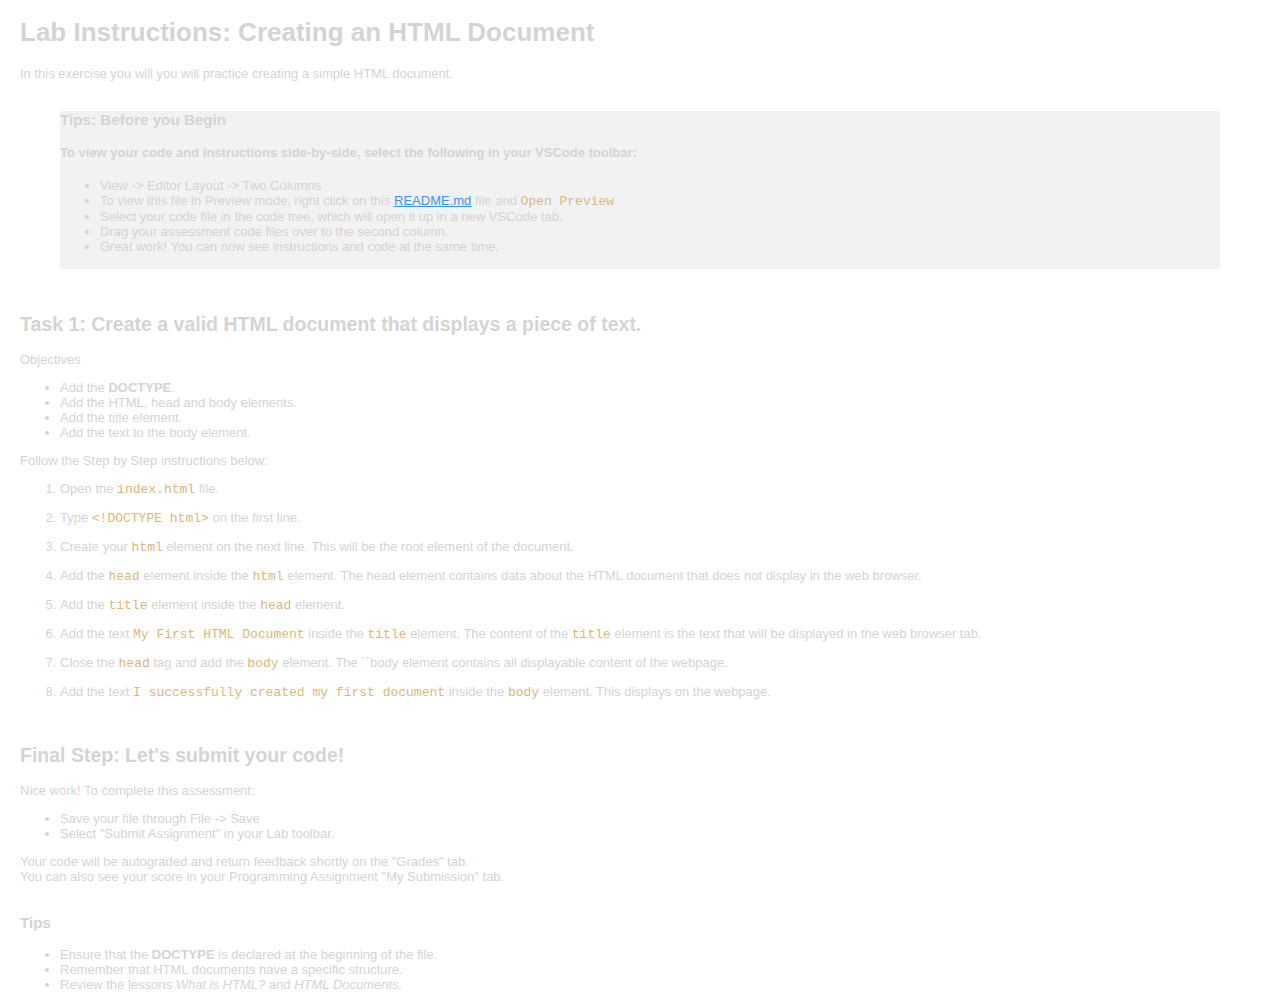
<file: assets/Creating an HTML Document _ Coursera_files/fake.html>
<!DOCTYPE html>
<!-- saved from url=(0288)https://umyvjhcr.labs.coursera.org/webview/index.html?id=d70b7e2a-9226-4b46-b398-4a2dfa917e54&swVersion=2&extensionId=vscode.markdown-language-features&platform=browser&vscode-resource-base-authority=vscode-resource.vscode-webview.net&parentOrigin=https%3A%2F%2Fumyvjhcr.labs.coursera.org -->
<html style="--markdown-font-family: -apple-system, BlinkMacSystemFont, &quot;Segoe WPC&quot;, &quot;Segoe UI&quot;, system-ui, &quot;Ubuntu&quot;, &quot;Droid Sans&quot;, sans-serif; --markdown-font-size: 14px; --markdown-line-height: 1.6; --vscode-font-family:&quot;Segoe WPC&quot;, &quot;Segoe UI&quot;, sans-serif; --vscode-font-weight:normal; --vscode-font-size:13px; --vscode-editor-font-family:Consolas, &quot;Courier New&quot;, monospace; --vscode-editor-font-weight:normal; --vscode-editor-font-size:14px; --vscode-foreground:#cccccc; --vscode-errorForeground:#f48771; --vscode-descriptionForeground:rgba(204, 204, 204, 0.7); --vscode-icon-foreground:#c5c5c5; --vscode-focusBorder:#007fd4; --vscode-textSeparator-foreground:rgba(255, 255, 255, 0.18); --vscode-textLink-foreground:#3794ff; --vscode-textLink-activeForeground:#3794ff; --vscode-textPreformat-foreground:#d7ba7d; --vscode-textBlockQuote-background:rgba(127, 127, 127, 0.1); --vscode-textBlockQuote-border:rgba(0, 122, 204, 0.5); --vscode-textCodeBlock-background:rgba(10, 10, 10, 0.4); --vscode-widget-shadow:rgba(0, 0, 0, 0.36); --vscode-input-background:#3c3c3c; --vscode-input-foreground:#cccccc; --vscode-inputOption-activeBorder:rgba(0, 122, 204, 0); --vscode-inputOption-activeBackground:rgba(0, 127, 212, 0.4); --vscode-inputOption-activeForeground:#ffffff; --vscode-input-placeholderForeground:#a6a6a6; --vscode-inputValidation-infoBackground:#063b49; --vscode-inputValidation-infoBorder:#007acc; --vscode-inputValidation-warningBackground:#352a05; --vscode-inputValidation-warningBorder:#b89500; --vscode-inputValidation-errorBackground:#5a1d1d; --vscode-inputValidation-errorBorder:#be1100; --vscode-dropdown-background:#3c3c3c; --vscode-dropdown-foreground:#f0f0f0; --vscode-dropdown-border:#3c3c3c; --vscode-checkbox-background:#3c3c3c; --vscode-checkbox-foreground:#f0f0f0; --vscode-checkbox-border:#3c3c3c; --vscode-button-foreground:#ffffff; --vscode-button-background:#0e639c; --vscode-button-hoverBackground:#1177bb; --vscode-button-secondaryForeground:#ffffff; --vscode-button-secondaryBackground:#3a3d41; --vscode-button-secondaryHoverBackground:#45494e; --vscode-badge-background:#4d4d4d; --vscode-badge-foreground:#ffffff; --vscode-scrollbar-shadow:#000000; --vscode-scrollbarSlider-background:rgba(121, 121, 121, 0.4); --vscode-scrollbarSlider-hoverBackground:rgba(100, 100, 100, 0.7); --vscode-scrollbarSlider-activeBackground:rgba(191, 191, 191, 0.4); --vscode-progressBar-background:#0e70c0; --vscode-editorError-foreground:#f14c4c; --vscode-editorWarning-foreground:#cca700; --vscode-editorInfo-foreground:#3794ff; --vscode-editorHint-foreground:rgba(238, 238, 238, 0.7); --vscode-sash-hoverBorder:#007fd4; --vscode-editor-background:#1e1e1e; --vscode-editor-foreground:#d4d4d4; --vscode-editorWidget-background:#252526; --vscode-editorWidget-foreground:#cccccc; --vscode-editorWidget-border:#454545; --vscode-quickInput-background:#252526; --vscode-quickInput-foreground:#cccccc; --vscode-quickInputTitle-background:rgba(255, 255, 255, 0.1); --vscode-pickerGroup-foreground:#3794ff; --vscode-pickerGroup-border:#3f3f46; --vscode-keybindingLabel-background:rgba(128, 128, 128, 0.17); --vscode-keybindingLabel-foreground:#cccccc; --vscode-keybindingLabel-border:rgba(51, 51, 51, 0.6); --vscode-keybindingLabel-bottomBorder:rgba(68, 68, 68, 0.6); --vscode-editor-selectionBackground:#264f78; --vscode-editor-inactiveSelectionBackground:#3a3d41; --vscode-editor-selectionHighlightBackground:rgba(173, 214, 255, 0.15); --vscode-editor-findMatchBackground:#515c6a; --vscode-editor-findMatchHighlightBackground:rgba(234, 92, 0, 0.33); --vscode-editor-findRangeHighlightBackground:rgba(58, 61, 65, 0.4); --vscode-searchEditor-findMatchBackground:rgba(234, 92, 0, 0.22); --vscode-editor-hoverHighlightBackground:rgba(38, 79, 120, 0.25); --vscode-editorHoverWidget-background:#252526; --vscode-editorHoverWidget-foreground:#cccccc; --vscode-editorHoverWidget-border:#454545; --vscode-editorHoverWidget-statusBarBackground:#2c2c2d; --vscode-editorLink-activeForeground:#4e94ce; --vscode-editorInlayHint-foreground:rgba(255, 255, 255, 0.8); --vscode-editorInlayHint-background:rgba(77, 77, 77, 0.6); --vscode-editorLightBulb-foreground:#ffcc00; --vscode-editorLightBulbAutoFix-foreground:#75beff; --vscode-diffEditor-insertedTextBackground:rgba(155, 185, 85, 0.2); --vscode-diffEditor-removedTextBackground:rgba(255, 0, 0, 0.2); --vscode-diffEditor-diagonalFill:rgba(204, 204, 204, 0.2); --vscode-list-focusOutline:#007fd4; --vscode-list-activeSelectionBackground:#094771; --vscode-list-activeSelectionForeground:#ffffff; --vscode-list-activeSelectionIconForeground:#ffffff; --vscode-list-inactiveSelectionBackground:#37373d; --vscode-list-hoverBackground:#2a2d2e; --vscode-list-dropBackground:#383b3d; --vscode-list-highlightForeground:#18a3ff; --vscode-list-focusHighlightForeground:#18a3ff; --vscode-list-invalidItemForeground:#b89500; --vscode-list-errorForeground:#f88070; --vscode-list-warningForeground:#cca700; --vscode-listFilterWidget-background:#653723; --vscode-listFilterWidget-outline:rgba(0, 0, 0, 0); --vscode-listFilterWidget-noMatchesOutline:#be1100; --vscode-list-filterMatchBackground:rgba(234, 92, 0, 0.33); --vscode-tree-indentGuidesStroke:#585858; --vscode-tree-tableColumnsBorder:rgba(204, 204, 204, 0.13); --vscode-list-deemphasizedForeground:#8c8c8c; --vscode-quickInputList-focusForeground:#ffffff; --vscode-quickInputList-focusIconForeground:#ffffff; --vscode-quickInputList-focusBackground:#094771; --vscode-menu-foreground:#cccccc; --vscode-menu-background:#252526; --vscode-menu-selectionForeground:#ffffff; --vscode-menu-selectionBackground:#094771; --vscode-menu-separatorBackground:#bbbbbb; --vscode-toolbar-hoverBackground:rgba(90, 93, 94, 0.31); --vscode-toolbar-activeBackground:rgba(99, 102, 103, 0.31); --vscode-editor-snippetTabstopHighlightBackground:rgba(124, 124, 124, 0.3); --vscode-editor-snippetFinalTabstopHighlightBorder:#525252; --vscode-breadcrumb-foreground:rgba(204, 204, 204, 0.8); --vscode-breadcrumb-background:#1e1e1e; --vscode-breadcrumb-focusForeground:#e0e0e0; --vscode-breadcrumb-activeSelectionForeground:#e0e0e0; --vscode-breadcrumbPicker-background:#252526; --vscode-merge-currentHeaderBackground:rgba(64, 200, 174, 0.5); --vscode-merge-currentContentBackground:rgba(64, 200, 174, 0.2); --vscode-merge-incomingHeaderBackground:rgba(64, 166, 255, 0.5); --vscode-merge-incomingContentBackground:rgba(64, 166, 255, 0.2); --vscode-merge-commonHeaderBackground:rgba(96, 96, 96, 0.4); --vscode-merge-commonContentBackground:rgba(96, 96, 96, 0.16); --vscode-editorOverviewRuler-currentContentForeground:rgba(64, 200, 174, 0.5); --vscode-editorOverviewRuler-incomingContentForeground:rgba(64, 166, 255, 0.5); --vscode-editorOverviewRuler-commonContentForeground:rgba(96, 96, 96, 0.4); --vscode-editorOverviewRuler-findMatchForeground:rgba(209, 134, 22, 0.49); --vscode-editorOverviewRuler-selectionHighlightForeground:rgba(160, 160, 160, 0.8); --vscode-minimap-findMatchHighlight:#d18616; --vscode-minimap-selectionHighlight:#264f78; --vscode-minimap-errorHighlight:rgba(255, 18, 18, 0.7); --vscode-minimap-warningHighlight:#cca700; --vscode-minimapSlider-background:rgba(121, 121, 121, 0.2); --vscode-minimapSlider-hoverBackground:rgba(100, 100, 100, 0.35); --vscode-minimapSlider-activeBackground:rgba(191, 191, 191, 0.2); --vscode-problemsErrorIcon-foreground:#f14c4c; --vscode-problemsWarningIcon-foreground:#cca700; --vscode-problemsInfoIcon-foreground:#3794ff; --vscode-charts-foreground:#cccccc; --vscode-charts-lines:rgba(204, 204, 204, 0.5); --vscode-charts-red:#f14c4c; --vscode-charts-blue:#3794ff; --vscode-charts-yellow:#cca700; --vscode-charts-orange:#d18616; --vscode-charts-green:#89d185; --vscode-charts-purple:#b180d7; --vscode-editor-lineHighlightBorder:#282828; --vscode-editor-rangeHighlightBackground:rgba(255, 255, 255, 0.04); --vscode-editor-symbolHighlightBackground:rgba(234, 92, 0, 0.33); --vscode-editorCursor-foreground:#aeafad; --vscode-editorWhitespace-foreground:rgba(227, 228, 226, 0.16); --vscode-editorIndentGuide-background:#404040; --vscode-editorIndentGuide-activeBackground:#707070; --vscode-editorLineNumber-foreground:#858585; --vscode-editorActiveLineNumber-foreground:#c6c6c6; --vscode-editorLineNumber-activeForeground:#c6c6c6; --vscode-editorRuler-foreground:#5a5a5a; --vscode-editorCodeLens-foreground:#999999; --vscode-editorBracketMatch-background:rgba(0, 100, 0, 0.1); --vscode-editorBracketMatch-border:#888888; --vscode-editorOverviewRuler-border:rgba(127, 127, 127, 0.3); --vscode-editorGutter-background:#1e1e1e; --vscode-editorUnnecessaryCode-opacity:rgba(0, 0, 0, 0.67); --vscode-editorGhostText-foreground:rgba(255, 255, 255, 0.34); --vscode-editorOverviewRuler-rangeHighlightForeground:rgba(0, 122, 204, 0.6); --vscode-editorOverviewRuler-errorForeground:rgba(255, 18, 18, 0.7); --vscode-editorOverviewRuler-warningForeground:#cca700; --vscode-editorOverviewRuler-infoForeground:#3794ff; --vscode-editorBracketHighlight-foreground1:#ffd700; --vscode-editorBracketHighlight-foreground2:#da70d6; --vscode-editorBracketHighlight-foreground3:#179fff; --vscode-editorBracketHighlight-foreground4:rgba(0, 0, 0, 0); --vscode-editorBracketHighlight-foreground5:rgba(0, 0, 0, 0); --vscode-editorBracketHighlight-foreground6:rgba(0, 0, 0, 0); --vscode-editorBracketHighlight-unexpectedBracket\.foreground:rgba(255, 18, 18, 0.8); --vscode-symbolIcon-arrayForeground:#cccccc; --vscode-symbolIcon-booleanForeground:#cccccc; --vscode-symbolIcon-classForeground:#ee9d28; --vscode-symbolIcon-colorForeground:#cccccc; --vscode-symbolIcon-constantForeground:#cccccc; --vscode-symbolIcon-constructorForeground:#b180d7; --vscode-symbolIcon-enumeratorForeground:#ee9d28; --vscode-symbolIcon-enumeratorMemberForeground:#75beff; --vscode-symbolIcon-eventForeground:#ee9d28; --vscode-symbolIcon-fieldForeground:#75beff; --vscode-symbolIcon-fileForeground:#cccccc; --vscode-symbolIcon-folderForeground:#cccccc; --vscode-symbolIcon-functionForeground:#b180d7; --vscode-symbolIcon-interfaceForeground:#75beff; --vscode-symbolIcon-keyForeground:#cccccc; --vscode-symbolIcon-keywordForeground:#cccccc; --vscode-symbolIcon-methodForeground:#b180d7; --vscode-symbolIcon-moduleForeground:#cccccc; --vscode-symbolIcon-namespaceForeground:#cccccc; --vscode-symbolIcon-nullForeground:#cccccc; --vscode-symbolIcon-numberForeground:#cccccc; --vscode-symbolIcon-objectForeground:#cccccc; --vscode-symbolIcon-operatorForeground:#cccccc; --vscode-symbolIcon-packageForeground:#cccccc; --vscode-symbolIcon-propertyForeground:#cccccc; --vscode-symbolIcon-referenceForeground:#cccccc; --vscode-symbolIcon-snippetForeground:#cccccc; --vscode-symbolIcon-stringForeground:#cccccc; --vscode-symbolIcon-structForeground:#cccccc; --vscode-symbolIcon-textForeground:#cccccc; --vscode-symbolIcon-typeParameterForeground:#cccccc; --vscode-symbolIcon-unitForeground:#cccccc; --vscode-symbolIcon-variableForeground:#75beff; --vscode-editorOverviewRuler-bracketMatchForeground:#a0a0a0; --vscode-editor-linkedEditingBackground:rgba(255, 0, 0, 0.3); --vscode-editor-wordHighlightBackground:rgba(87, 87, 87, 0.72); --vscode-editor-wordHighlightStrongBackground:rgba(0, 73, 114, 0.72); --vscode-editorOverviewRuler-wordHighlightForeground:rgba(160, 160, 160, 0.8); --vscode-editorOverviewRuler-wordHighlightStrongForeground:rgba(192, 160, 192, 0.8); --vscode-editor-foldBackground:rgba(38, 79, 120, 0.3); --vscode-editorGutter-foldingControlForeground:#c5c5c5; --vscode-peekViewTitle-background:rgba(55, 148, 255, 0.1); --vscode-peekViewTitleLabel-foreground:#ffffff; --vscode-peekViewTitleDescription-foreground:rgba(204, 204, 204, 0.7); --vscode-peekView-border:#3794ff; --vscode-peekViewResult-background:#252526; --vscode-peekViewResult-lineForeground:#bbbbbb; --vscode-peekViewResult-fileForeground:#ffffff; --vscode-peekViewResult-selectionBackground:rgba(51, 153, 255, 0.2); --vscode-peekViewResult-selectionForeground:#ffffff; --vscode-peekViewEditor-background:#001f33; --vscode-peekViewEditorGutter-background:#001f33; --vscode-peekViewResult-matchHighlightBackground:rgba(234, 92, 0, 0.3); --vscode-peekViewEditor-matchHighlightBackground:rgba(255, 143, 0, 0.6); --vscode-editorMarkerNavigationError-background:#f14c4c; --vscode-editorMarkerNavigationError-headerBackground:rgba(241, 76, 76, 0.1); --vscode-editorMarkerNavigationWarning-background:#cca700; --vscode-editorMarkerNavigationWarning-headerBackground:rgba(204, 167, 0, 0.1); --vscode-editorMarkerNavigationInfo-background:#3794ff; --vscode-editorMarkerNavigationInfo-headerBackground:rgba(55, 148, 255, 0.1); --vscode-editorMarkerNavigation-background:#1e1e1e; --vscode-editorSuggestWidget-background:#252526; --vscode-editorSuggestWidget-border:#454545; --vscode-editorSuggestWidget-foreground:#d4d4d4; --vscode-editorSuggestWidget-selectedForeground:#ffffff; --vscode-editorSuggestWidget-selectedIconForeground:#ffffff; --vscode-editorSuggestWidget-selectedBackground:#094771; --vscode-editorSuggestWidget-highlightForeground:#18a3ff; --vscode-editorSuggestWidget-focusHighlightForeground:#18a3ff; --vscode-tab-activeBackground:#1e1e1e; --vscode-tab-unfocusedActiveBackground:#1e1e1e; --vscode-tab-inactiveBackground:#2d2d2d; --vscode-tab-unfocusedInactiveBackground:#2d2d2d; --vscode-tab-activeForeground:#ffffff; --vscode-tab-inactiveForeground:rgba(255, 255, 255, 0.5); --vscode-tab-unfocusedActiveForeground:rgba(255, 255, 255, 0.5); --vscode-tab-unfocusedInactiveForeground:rgba(255, 255, 255, 0.25); --vscode-tab-border:#252526; --vscode-tab-lastPinnedBorder:rgba(204, 204, 204, 0.2); --vscode-tab-activeModifiedBorder:#3399cc; --vscode-tab-inactiveModifiedBorder:rgba(51, 153, 204, 0.5); --vscode-tab-unfocusedActiveModifiedBorder:rgba(51, 153, 204, 0.5); --vscode-tab-unfocusedInactiveModifiedBorder:rgba(51, 153, 204, 0.25); --vscode-editorPane-background:#1e1e1e; --vscode-editorGroupHeader-tabsBackground:#252526; --vscode-editorGroupHeader-noTabsBackground:#1e1e1e; --vscode-editorGroup-border:#444444; --vscode-editorGroup-dropBackground:rgba(83, 89, 93, 0.5); --vscode-panel-background:#1e1e1e; --vscode-panel-border:rgba(128, 128, 128, 0.35); --vscode-panelTitle-activeForeground:#e7e7e7; --vscode-panelTitle-inactiveForeground:rgba(231, 231, 231, 0.6); --vscode-panelTitle-activeBorder:#e7e7e7; --vscode-panel-dropBorder:#e7e7e7; --vscode-panelSection-dropBackground:rgba(83, 89, 93, 0.5); --vscode-panelSectionHeader-background:rgba(128, 128, 128, 0.2); --vscode-panelSection-border:rgba(128, 128, 128, 0.35); --vscode-banner-background:#094771; --vscode-banner-foreground:#ffffff; --vscode-banner-iconForeground:#3794ff; --vscode-statusBar-foreground:#ffffff; --vscode-statusBar-noFolderForeground:#ffffff; --vscode-statusBar-background:#007acc; --vscode-statusBar-noFolderBackground:#68217a; --vscode-statusBarItem-activeBackground:rgba(255, 255, 255, 0.18); --vscode-statusBarItem-hoverBackground:rgba(255, 255, 255, 0.12); --vscode-statusBarItem-prominentForeground:#ffffff; --vscode-statusBarItem-prominentBackground:rgba(0, 0, 0, 0.5); --vscode-statusBarItem-prominentHoverBackground:rgba(0, 0, 0, 0.3); --vscode-statusBarItem-errorBackground:#c72e0f; --vscode-statusBarItem-errorForeground:#ffffff; --vscode-statusBarItem-warningBackground:#7a6400; --vscode-statusBarItem-warningForeground:#ffffff; --vscode-activityBar-background:#333333; --vscode-activityBar-foreground:#ffffff; --vscode-activityBar-inactiveForeground:rgba(255, 255, 255, 0.4); --vscode-activityBar-activeBorder:#ffffff; --vscode-activityBar-dropBorder:#ffffff; --vscode-activityBarBadge-background:#007acc; --vscode-activityBarBadge-foreground:#ffffff; --vscode-statusBarItem-remoteBackground:#16825d; --vscode-statusBarItem-remoteForeground:#ffffff; --vscode-extensionBadge-remoteBackground:#007acc; --vscode-extensionBadge-remoteForeground:#ffffff; --vscode-sideBar-background:#252526; --vscode-sideBarTitle-foreground:#bbbbbb; --vscode-sideBar-dropBackground:rgba(83, 89, 93, 0.5); --vscode-sideBarSectionHeader-background:rgba(0, 0, 0, 0); --vscode-sideBarSectionHeader-border:rgba(204, 204, 204, 0.2); --vscode-titleBar-activeForeground:#cccccc; --vscode-titleBar-inactiveForeground:rgba(204, 204, 204, 0.6); --vscode-titleBar-activeBackground:#3c3c3c; --vscode-titleBar-inactiveBackground:rgba(60, 60, 60, 0.6); --vscode-menubar-selectionForeground:#cccccc; --vscode-menubar-selectionBackground:rgba(255, 255, 255, 0.1); --vscode-notifications-foreground:#cccccc; --vscode-notifications-background:#252526; --vscode-notificationLink-foreground:#3794ff; --vscode-notificationCenterHeader-background:#303031; --vscode-notifications-border:#303031; --vscode-notificationsErrorIcon-foreground:#f14c4c; --vscode-notificationsWarningIcon-foreground:#cca700; --vscode-notificationsInfoIcon-foreground:#3794ff; --vscode-editorGutter-commentRangeForeground:#c5c5c5; --vscode-debugToolBar-background:#333333; --vscode-debugIcon-startForeground:#89d185; --vscode-settings-headerForeground:#e7e7e7; --vscode-settings-modifiedItemIndicator:#0c7d9d; --vscode-settings-dropdownBackground:#3c3c3c; --vscode-settings-dropdownForeground:#f0f0f0; --vscode-settings-dropdownBorder:#3c3c3c; --vscode-settings-dropdownListBorder:#454545; --vscode-settings-checkboxBackground:#3c3c3c; --vscode-settings-checkboxForeground:#f0f0f0; --vscode-settings-checkboxBorder:#3c3c3c; --vscode-settings-textInputBackground:#3c3c3c; --vscode-settings-textInputForeground:#cccccc; --vscode-settings-numberInputBackground:#3c3c3c; --vscode-settings-numberInputForeground:#cccccc; --vscode-settings-focusedRowBackground:rgba(128, 128, 128, 0.14); --vscode-settings-rowHoverBackground:rgba(128, 128, 128, 0.07); --vscode-settings-focusedRowBorder:rgba(255, 255, 255, 0.12); --vscode-terminal-foreground:#cccccc; --vscode-terminal-selectionBackground:rgba(255, 255, 255, 0.25); --vscode-terminal-border:rgba(128, 128, 128, 0.35); --vscode-terminal-dropBackground:rgba(83, 89, 93, 0.5); --vscode-testing-iconFailed:#f14c4c; --vscode-testing-iconErrored:#f14c4c; --vscode-testing-iconPassed:#73c991; --vscode-testing-runAction:#73c991; --vscode-testing-iconQueued:#cca700; --vscode-testing-iconUnset:#848484; --vscode-testing-iconSkipped:#848484; --vscode-testing-peekBorder:#f14c4c; --vscode-testing-peekHeaderBackground:rgba(241, 76, 76, 0.1); --vscode-testing-message\.error\.decorationForeground:#f14c4c; --vscode-testing-message\.error\.lineBackground:rgba(255, 0, 0, 0.2); --vscode-testing-message\.info\.decorationForeground:rgba(212, 212, 212, 0.5); --vscode-welcomePage-tileBackground:#252526; --vscode-welcomePage-tileHoverBackground:#2c2c2d; --vscode-welcomePage-tileShadow\.:rgba(0, 0, 0, 0.36); --vscode-welcomePage-progress\.background:#3c3c3c; --vscode-welcomePage-progress\.foreground:#3794ff; --vscode-statusBar-debuggingBackground:#cc6633; --vscode-statusBar-debuggingForeground:#ffffff; --vscode-debugExceptionWidget-border:#a31515; --vscode-debugExceptionWidget-background:#420b0d; --vscode-editorGutter-modifiedBackground:#0c7d9d; --vscode-editorGutter-addedBackground:#587c0c; --vscode-editorGutter-deletedBackground:#94151b; --vscode-minimapGutter-modifiedBackground:#0c7d9d; --vscode-minimapGutter-addedBackground:#587c0c; --vscode-minimapGutter-deletedBackground:#94151b; --vscode-editorOverviewRuler-modifiedForeground:rgba(12, 125, 157, 0.6); --vscode-editorOverviewRuler-addedForeground:rgba(88, 124, 12, 0.6); --vscode-editorOverviewRuler-deletedForeground:rgba(148, 21, 27, 0.6); --vscode-editor-stackFrameHighlightBackground:rgba(255, 255, 0, 0.2); --vscode-editor-focusedStackFrameHighlightBackground:rgba(122, 189, 122, 0.3); --vscode-debugIcon-breakpointForeground:#e51400; --vscode-debugIcon-breakpointDisabledForeground:#848484; --vscode-debugIcon-breakpointUnverifiedForeground:#848484; --vscode-debugIcon-breakpointCurrentStackframeForeground:#ffcc00; --vscode-debugIcon-breakpointStackframeForeground:#89d185; --vscode-editor-inlineValuesForeground:rgba(255, 255, 255, 0.5); --vscode-editor-inlineValuesBackground:rgba(255, 200, 0, 0.2); --vscode-ports-iconRunningProcessForeground:#369432; --vscode-notebook-cellBorderColor:#37373d; --vscode-notebook-focusedEditorBorder:#007fd4; --vscode-notebookStatusSuccessIcon-foreground:#89d185; --vscode-notebookStatusErrorIcon-foreground:#f48771; --vscode-notebookStatusRunningIcon-foreground:#cccccc; --vscode-notebook-cellToolbarSeparator:rgba(128, 128, 128, 0.35); --vscode-notebook-selectedCellBackground:#37373d; --vscode-notebook-selectedCellBorder:#37373d; --vscode-notebook-focusedCellBorder:#007fd4; --vscode-notebook-inactiveFocusedCellBorder:#37373d; --vscode-notebook-cellStatusBarItemHoverBackground:rgba(255, 255, 255, 0.15); --vscode-notebook-cellInsertionIndicator:#007fd4; --vscode-notebookScrollbarSlider-background:rgba(121, 121, 121, 0.4); --vscode-notebookScrollbarSlider-hoverBackground:rgba(100, 100, 100, 0.7); --vscode-notebookScrollbarSlider-activeBackground:rgba(191, 191, 191, 0.4); --vscode-notebook-symbolHighlightBackground:rgba(255, 255, 255, 0.04); --vscode-notebook-cellEditorBackground:rgba(204, 204, 204, 0.04); --vscode-scm-providerBorder:#454545; --vscode-debugTokenExpression-name:#c586c0; --vscode-debugTokenExpression-value:rgba(204, 204, 204, 0.6); --vscode-debugTokenExpression-string:#ce9178; --vscode-debugTokenExpression-boolean:#4e94ce; --vscode-debugTokenExpression-number:#b5cea8; --vscode-debugTokenExpression-error:#f48771; --vscode-debugView-exceptionLabelForeground:#cccccc; --vscode-debugView-exceptionLabelBackground:#6c2022; --vscode-debugView-stateLabelForeground:#cccccc; --vscode-debugView-stateLabelBackground:rgba(136, 136, 136, 0.27); --vscode-debugView-valueChangedHighlight:#569cd6; --vscode-debugConsole-infoForeground:#3794ff; --vscode-debugConsole-warningForeground:#cca700; --vscode-debugConsole-errorForeground:#f48771; --vscode-debugConsole-sourceForeground:#cccccc; --vscode-debugConsoleInputIcon-foreground:#cccccc; --vscode-debugIcon-pauseForeground:#75beff; --vscode-debugIcon-stopForeground:#f48771; --vscode-debugIcon-disconnectForeground:#f48771; --vscode-debugIcon-restartForeground:#89d185; --vscode-debugIcon-stepOverForeground:#75beff; --vscode-debugIcon-stepIntoForeground:#75beff; --vscode-debugIcon-stepOutForeground:#75beff; --vscode-debugIcon-continueForeground:#75beff; --vscode-debugIcon-stepBackForeground:#75beff; --vscode-extensionButton-prominentBackground:#0e639c; --vscode-extensionButton-prominentForeground:#ffffff; --vscode-extensionButton-prominentHoverBackground:#1177bb; --vscode-extensionIcon-starForeground:#ff8e00; --vscode-terminal-ansiBlack:#000000; --vscode-terminal-ansiRed:#cd3131; --vscode-terminal-ansiGreen:#0dbc79; --vscode-terminal-ansiYellow:#e5e510; --vscode-terminal-ansiBlue:#2472c8; --vscode-terminal-ansiMagenta:#bc3fbc; --vscode-terminal-ansiCyan:#11a8cd; --vscode-terminal-ansiWhite:#e5e5e5; --vscode-terminal-ansiBrightBlack:#666666; --vscode-terminal-ansiBrightRed:#f14c4c; --vscode-terminal-ansiBrightGreen:#23d18b; --vscode-terminal-ansiBrightYellow:#f5f543; --vscode-terminal-ansiBrightBlue:#3b8eea; --vscode-terminal-ansiBrightMagenta:#d670d6; --vscode-terminal-ansiBrightCyan:#29b8db; --vscode-terminal-ansiBrightWhite:#e5e5e5; --vscode-interactive-activeCodeBorder:#3794ff; --vscode-interactive-inactiveCodeBorder:#37373d; --vscode-gitDecoration-addedResourceForeground:#81b88b; --vscode-gitDecoration-modifiedResourceForeground:#e2c08d; --vscode-gitDecoration-deletedResourceForeground:#c74e39; --vscode-gitDecoration-renamedResourceForeground:#73c991; --vscode-gitDecoration-untrackedResourceForeground:#73c991; --vscode-gitDecoration-ignoredResourceForeground:#8c8c8c; --vscode-gitDecoration-stageModifiedResourceForeground:#e2c08d; --vscode-gitDecoration-stageDeletedResourceForeground:#c74e39; --vscode-gitDecoration-conflictingResourceForeground:#e4676b; --vscode-gitDecoration-submoduleResourceForeground:#8db9e2;"><head><meta http-equiv="Content-Type" content="text/html; charset=UTF-8"><style id="_defaultStyles">
	html {
		scrollbar-color: var(--vscode-scrollbarSlider-background) var(--vscode-editor-background);
	}

	body {
		background-color: transparent;
		color: var(--vscode-editor-foreground);
		font-family: var(--vscode-font-family);
		font-weight: var(--vscode-font-weight);
		font-size: var(--vscode-font-size);
		margin: 0;
		padding: 0 20px;
	}

	img {
		max-width: 100%;
		max-height: 100%;
	}

	a {
		color: var(--vscode-textLink-foreground);
	}

	a:hover {
		color: var(--vscode-textLink-activeForeground);
	}

	a:focus,
	input:focus,
	select:focus,
	textarea:focus {
		outline: 1px solid -webkit-focus-ring-color;
		outline-offset: -1px;
	}

	code {
		color: var(--vscode-textPreformat-foreground);
	}

	blockquote {
		background: var(--vscode-textBlockQuote-background);
		border-color: var(--vscode-textBlockQuote-border);
	}

	kbd {
		color: var(--vscode-editor-foreground);
		border-radius: 3px;
		vertical-align: middle;
		padding: 1px 3px;

		background-color: hsla(0,0%,50%,.17);
		border: 1px solid rgba(71,71,71,.4);
		border-bottom-color: rgba(88,88,88,.4);
		box-shadow: inset 0 -1px 0 rgba(88,88,88,.4);
	}
	.vscode-light kbd {
		background-color: hsla(0,0%,87%,.5);
		border: 1px solid hsla(0,0%,80%,.7);
		border-bottom-color: hsla(0,0%,73%,.7);
		box-shadow: inset 0 -1px 0 hsla(0,0%,73%,.7);
	}

	::-webkit-scrollbar {
		width: 10px;
		height: 10px;
	}

	::-webkit-scrollbar-corner {
		background-color: var(--vscode-editor-background);
	}

	::-webkit-scrollbar-thumb {
		background-color: var(--vscode-scrollbarSlider-background);
	}
	::-webkit-scrollbar-thumb:hover {
		background-color: var(--vscode-scrollbarSlider-hoverBackground);
	}
	::-webkit-scrollbar-thumb:active {
		background-color: var(--vscode-scrollbarSlider-activeBackground);
	}</style><script id="_vscodeApiScript">
			globalThis.acquireVsCodeApi = (function() {
				const originalPostMessage = window.parent['__vscode_post_message__'].bind(window.parent);
				const doPostMessage = (channel, data, transfer) => {
					originalPostMessage(channel, data, transfer);
				};

				let acquired = false;

				let state = undefined;

				return () => {
					if (acquired && !undefined) {
						throw new Error('An instance of the VS Code API has already been acquired');
					}
					acquired = true;
					return Object.freeze({
						postMessage: function(message, transfer) {
							doPostMessage('onmessage', { message, transfer }, transfer);
						},
						setState: function(newState) {
							state = newState;
							doPostMessage('do-update-state', JSON.stringify(newState));
							return newState;
						},
						getState: function() {
							return state;
						}
					});
				};
			})();
			delete window.parent;
			delete window.top;
			delete window.frameElement;
		</script>
				
				<meta http-equiv="Content-Security-Policy" content="default-src &#39;none&#39;; img-src &#39;self&#39; https://*.vscode-webview.net https: data:; media-src &#39;self&#39; https://*.vscode-webview.net https: data:; script-src &#39;nonce-bzSHepHI0UcCt9IHx0QkyUUhFJJLQ3ITksrqH3Rzs74T95wJ6CVINbip4d06eLne&#39;; style-src &#39;self&#39; https://*.vscode-webview.net &#39;unsafe-inline&#39; https: data:; font-src &#39;self&#39; https://*.vscode-webview.net https: data:;">
				<meta id="vscode-markdown-preview-data" data-settings="{&quot;source&quot;:&quot;file:///home/coder/project/README.md&quot;,&quot;line&quot;:0,&quot;lineCount&quot;:60,&quot;scrollPreviewWithEditor&quot;:true,&quot;scrollEditorWithPreview&quot;:true,&quot;doubleClickToSwitchToEditor&quot;:true,&quot;disableSecurityWarnings&quot;:false,&quot;webviewResourceRoot&quot;:&quot;https://vscode-remote%2Bumyvjhcr-002elabs-002ecoursera-002eorg.vscode-resource.vscode-webview.net/home/coder/project/README.md&quot;}" data-strings="{&quot;cspAlertMessageText&quot;:&quot;Some content has been disabled in this document&quot;,&quot;cspAlertMessageTitle&quot;:&quot;Potentially unsafe or insecure content has been disabled in the Markdown preview. Change the Markdown preview security setting to allow insecure content or enable scripts&quot;,&quot;cspAlertMessageLabel&quot;:&quot;Content Disabled Security Warning&quot;}" data-state="{&quot;resource&quot;:&quot;file:///home/coder/project/README.md&quot;,&quot;line&quot;:0,&quot;imageInfo&quot;:[],&quot;resourceColumn&quot;:1,&quot;locked&quot;:false}">
				<script src="https://vscode-remote+umyvjhcr-002elabs-002ecoursera-002eorg.vscode-resource.vscode-webview.net/usr/lib/code-server/vendor/modules/code-oss-dev/extensions/markdown-language-features/media/pre.js" nonce=""></script>
				<link rel="stylesheet" type="text/css" href="https://vscode-remote+umyvjhcr-002elabs-002ecoursera-002eorg.vscode-resource.vscode-webview.net/usr/lib/code-server/vendor/modules/code-oss-dev/extensions/markdown-language-features/media/markdown.css">
<link rel="stylesheet" type="text/css" href="https://vscode-remote+umyvjhcr-002elabs-002ecoursera-002eorg.vscode-resource.vscode-webview.net/usr/lib/code-server/vendor/modules/code-oss-dev/extensions/markdown-language-features/media/highlight.css">
<link rel="stylesheet" type="text/css" href="https://vscode-remote+umyvjhcr-002elabs-002ecoursera-002eorg.vscode-resource.vscode-webview.net/usr/lib/code-server/vendor/modules/code-oss-dev/extensions/markdown-math/notebook-out/katex.min.css">
<link rel="stylesheet" type="text/css" href="https://vscode-remote+umyvjhcr-002elabs-002ecoursera-002eorg.vscode-resource.vscode-webview.net/usr/lib/code-server/vendor/modules/code-oss-dev/extensions/markdown-math/preview-styles/index.css">
			
			<style>
</style>

				<!--<base href="https://vscode-remote%2Bumyvjhcr-002elabs-002ecoursera-002eorg.vscode-resource.vscode-webview.net/home/coder/project/README.md">--><base href=".">
			</head>
			<body class="vscode-body scrollBeyondLastLine wordWrap showEditorSelection vscode-dark" data-vscode-theme-kind="vscode-dark" data-vscode-theme-name="Dark+ (default dark)">
				<h1 id="lab-instructions-creating-an-html-document" data-line="0" class="code-line">Lab Instructions: Creating an HTML Document</h1>
<p data-line="2" class="code-line">In this exercise you will you will practice creating a simple HTML document.<br><br></p>
<blockquote data-line="4" class="code-line">
<h3 id="tips-before-you-begin" data-line="4" class="code-line"><strong>Tips: Before you Begin</strong></h3>
<h4 id="to-view-your-code-and-instructions-side-by-side-select-the-following-in-your-vscode-toolbar" data-line="5" class="code-line"><strong>To view your code and instructions side-by-side</strong>, select the following in your VSCode toolbar:</h4>
<ul>
<li data-line="6" class="code-line">View -&gt; Editor Layout -&gt; Two Columns</li>
<li data-line="7" class="code-line">To view this file in Preview mode, right click on this <a href="http://readme.md/" data-href="http://README.md" title="http://README.md">README.md</a> file and <code>Open Preview</code></li>
<li data-line="8" class="code-line">Select your code file in the code tree, which will open it up in a new VSCode tab.</li>
<li data-line="9" class="code-line">Drag your assessment code files over to the second column.</li>
<li data-line="10" class="code-line">Great work! You can now see instructions and code at the same time.
<br><br></li>
</ul>
</blockquote>
<br>
<h2 id="task-1-create-a-valid-html-document-that-displays-a-piece-of-text" data-line="15" class="code-line">Task 1: Create a valid HTML document that displays a piece of text.</h2>
<p data-line="17" class="code-line">Objectives</p>
<ul>
<li data-line="18" class="code-line">Add the <strong>DOCTYPE</strong>.</li>
<li data-line="19" class="code-line">Add the HTML, head and body elements.</li>
<li data-line="20" class="code-line">Add the title element.</li>
<li data-line="21" class="code-line">Add the text to the body element.</li>
</ul>
<p data-line="23" class="code-line">Follow the Step by Step instructions below:</p>
<ol>
<li data-line="25" class="code-line">
<p data-line="25" class="code-line">Open the <code>index.html</code> file.</p>
</li>
<li data-line="27" class="code-line">
<p data-line="27" class="code-line">Type <code>&lt;!DOCTYPE html&gt;</code> on the first line.</p>
</li>
<li data-line="29" class="code-line">
<p data-line="29" class="code-line">Create your <code>html</code> element on the next line. This will be the root element of the document.</p>
</li>
<li data-line="31" class="code-line">
<p data-line="31" class="code-line">Add the <code>head</code> element inside the <code>html</code> element. The head element contains data about the HTML document that does not display in the web browser.</p>
</li>
<li data-line="33" class="code-line">
<p data-line="33" class="code-line">Add the <code>title</code> element inside the <code>head</code> element.</p>
</li>
<li data-line="35" class="code-line">
<p data-line="35" class="code-line">Add the text <code>My First HTML Document</code> inside the <code>title</code> element. The content of the <code>title</code> element is the text that will be displayed in the web browser tab.</p>
</li>
<li data-line="37" class="code-line">
<p data-line="37" class="code-line">Close the <code>head</code> tag and add the <code>body</code> element. The ``body element contains all displayable content of the webpage.</p>
</li>
<li data-line="39" class="code-line">
<p data-line="39" class="code-line">Add the text <code>I successfully created my first document</code> inside the <code>body</code> element. This displays on the webpage.</p>
</li>
</ol>
<br>
<h2 id="final-step-lets-submit-your-code" data-line="46" class="code-line">Final Step: Let's submit your code!</h2>
<p data-line="47" class="code-line">Nice work! To complete this assessment:</p>
<ul>
<li data-line="48" class="code-line">Save your file through File -&gt; Save</li>
<li data-line="49" class="code-line">Select "Submit Assignment" in your Lab toolbar.</li>
</ul>
<p data-line="51" class="code-line">Your code will be autograded and return feedback shortly on the "Grades" tab.<br>
You can also see your score in your Programming Assignment "My Submission" tab.
<br> <br></p>
<h3 id="tips" data-line="55" class="code-line">Tips</h3>
<ul>
<li data-line="57" class="code-line">Ensure that the <strong>DOCTYPE</strong> is declared at the beginning of the file.</li>
<li data-line="58" class="code-line">Remember that HTML documents have a specific structure.</li>
<li data-line="59" class="code-line">Review the lessons <em>What is HTML?</em> and <em>HTML Documents.</em></li>
</ul>

				<div class="code-line" data-line="60"></div>
				<script async="" src="https://vscode-remote+umyvjhcr-002elabs-002ecoursera-002eorg.vscode-resource.vscode-webview.net/usr/lib/code-server/vendor/modules/code-oss-dev/extensions/markdown-language-features/media/index.js" nonce="" charset="UTF-8"></script>
			
			</body></html>
</file>
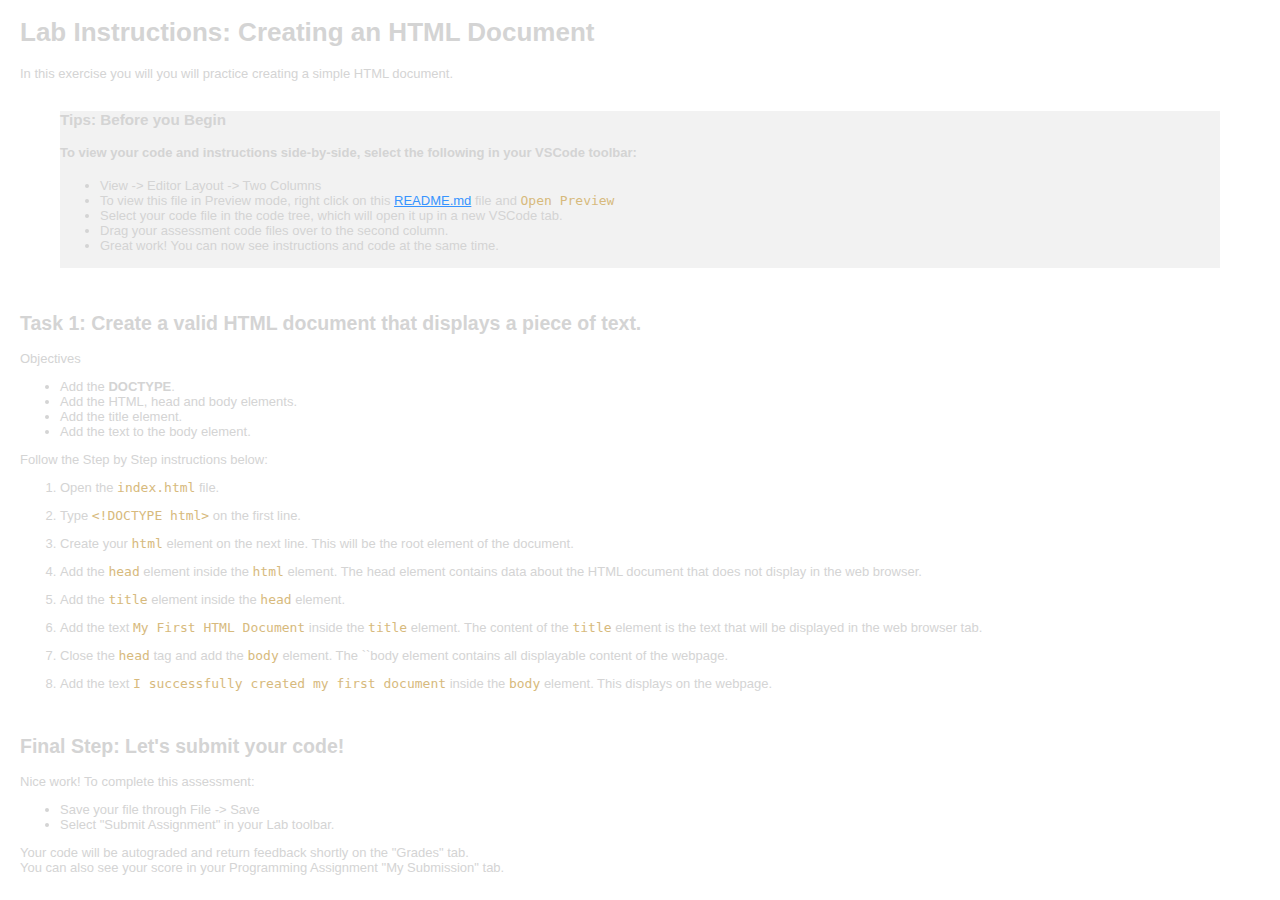
<file: assets/Creating an HTML Document _ Coursera_files/index(1).html>
<!DOCTYPE html>
<!-- saved from url=(0288)https://umyvjhcr.labs.coursera.org/webview/index.html?id=db578e2e-d567-4b59-ba6f-ceb1eac55532&swVersion=2&extensionId=vscode.markdown-language-features&platform=browser&vscode-resource-base-authority=vscode-resource.vscode-webview.net&parentOrigin=https%3A%2F%2Fumyvjhcr.labs.coursera.org -->
<html lang="en" style="width: 100%; height: 100%;"><head><meta http-equiv="Content-Type" content="text/html; charset=UTF-8">
	

	<!-- Disable pinch zooming -->
	<meta name="viewport" content="width=device-width, initial-scale=1.0, maximum-scale=1.0, minimum-scale=1.0, user-scalable=no">

	<meta http-equiv="X-UA-Compatible" content="ie=edge">
	<title>Virtual Document</title>
</head>

<body style="margin: 0; overflow: hidden; width: 100%; height: 100%" role="document">
	<script async="" type="module" src="./main.js(2).download"></script>
<script>
    const coursera_getParentTargetDomain = function() {
      if (location.ancestorOrigins && location.ancestorOrigins[0]) {
        return location.ancestorOrigins[0];
      }
      return "https://www.coursera.org";
    };
    </script>
<script>
    if (window.parent !== window) {
      (function() {
        var historyWrapper = function(functionType) {
          var whichFunc = history[functionType];
          return function() {
            var response = whichFunc.apply(this, arguments);
            var eventRes = new Event(functionType);
            eventRes.arguments = arguments;
            window.dispatchEvent(eventRes);
            return response;
          };
        };
        history.pushState = historyWrapper("pushState");
        history.replaceState = historyWrapper("replaceState");
        const sendInnerFrameUrl = function() {
          window.parent.postMessage({'innerFrameUrl': window.location.href, 'fromInnerFrame': true}, coursera_getParentTargetDomain());
        };
        window.addEventListener("pushState",    sendInnerFrameUrl);
        window.addEventListener("replaceState", sendInnerFrameUrl);
        window.addEventListener("popstate",     sendInnerFrameUrl);
        window.addEventListener("hashchange",   sendInnerFrameUrl);
      })();
    }
    </script>
<script>
    if (window.parent !== window) {
      window.parent.postMessage({'innerFrameUrl': window.location.href, 'fromInnerFrame': true}, coursera_getParentTargetDomain());
    }
    </script>
<script>
    if (window.parent !== window) {
      (function() {
        function throttle(callback, limit) {
          var waiting = false;                      // Initially, we're not waiting
          return function () {                      // We return a throttled function
            if (!waiting) {                         // If we're not waiting
              callback.apply(this, arguments);      // Execute users function
              waiting = true;                       // Prevent future invocations
              setTimeout(function () {              // After a period of time
                  waiting = false;                  // And allow future invocations
              }, limit);
            }
          }
        }

        const notify = () => {
          window.parent.postMessage({'isActive': true, 'fromInnerFrame': true}, coursera_getParentTargetDomain());
        };

        const throttledNotify = throttle(notify, 10000);
      
        window.addEventListener('keydown', throttledNotify);
        window.addEventListener('mousemove', throttledNotify);
        window.addEventListener('click', throttledNotify);
      })();
    }
    </script>


<iframe id="active-frame" frameborder="0" sandbox="allow-scripts allow-forms allow-same-origin allow-pointer-lock allow-downloads" allow="clipboard-read; clipboard-write;" src="./fake(1).html" style="display: block; margin: 0px; overflow: hidden; position: absolute; width: 100%; height: 100%; visibility: visible;"></iframe></body></html>
</file>
<file: style.css>
*{
    margin: 0;
    padding: 0;
    background-color: rgb(254, 254, 254);
}


/* nav bar section */
nav{
    display: flex;
    justify-content: space-between;
    /* justify-content: center; */
    margin-top: 30px;
    margin-left: 30px;
    margin-right: 40px;
}
.img{
    height: 50px;
}

.list {
    display: flex;
    justify-content: space-around;

}
.list li {
    list-style: none;
    text-decoration: none;
    appearance: none;
    margin-top: 20px;
    
}
.list li a {
    list-style: none;
    text-decoration: none;
    appearance: none;
    margin-left: 30px;
    font-size: 20px;
    /* margin-right: 30px; */
    font-family: sans-serif;
    font-weight: 500;
    color: rgb(164, 156, 156);
}
.list button {
    display: inline-block;
    background: transparent;
    margin-left: 30px;
    padding: 0px 30px;
    border: 3px solid rgb(74, 165, 250);
    border-radius: 20px;
    color: rgb(74, 165, 250);
    font-size: 20px;
    font-weight: 550;
}
.list button:hover{
    cursor: pointer;
/* background-color: rgb(74,165,250); */
}    
/* intro section 1 */
.intro-section-1{
    display: flex;
    justify-content: space-between;
    margin-left: 30px;
    margin-right: 40px;
    margin-top: 150px;
}
.left-section-1{
    display: flex;
    flex-direction: column;
    align-items: flex-start;
}
.intro-content-1 h1{
    font-size: 60px;
    width: 90%;
    letter-spacing: 2px;
}
.intro-content-1 p{
    font-size: 20px;
    letter-spacing: 1px;
    width: 90%;
   margin-top: 20px;
}
.intro-content-1 button{
    margin-top: 30px;
    padding: 10px 20px;
    background-color: #1B98F5;
    color: #ffffff;
    border: none;
    border-radius: 10px;
    font-size: 20px;
}

/* intro section 2 */
.intro-section-2{
    display: flex;
    justify-content: space-between;
    margin-left: 30px;
    margin-right: 40px;
    margin-top: 150px;
}
.left-section-2{
    display: flex;
    flex-direction: column;
    align-items: flex-start;
}
.right-intro-section-2{
    margin-left: 70px;
}
.intro-content-2 h1{
    font-size: 60px;
    width: 90%;
    letter-spacing: 2px;
}
.intro-content-2 p{
    font-size: 20px;
    letter-spacing: 1px;
    width: 90%;
   margin-top: 20px;
}
.intro-content-2 button{
    margin-top: 30px;
    padding: 10px 30px;
    background-color: #1B98F5;
    color: #ffffff;
    border: none;
    border-radius: 10px;
    font-size: 20px;
}

/* intro - section - 3 */

.intro-section-3{
    display: flex;
    justify-content: space-between;
    margin-left: 40px;
    margin-right: 70px;
    margin-top: 150px;
}
.left-section-3{
    display: flex;
    flex-direction: column;
    align-items: flex-start;
    margin-top: 90px;
}

.intro-content-3 h1{
    font-size: 60px;
    width: 90%;
    letter-spacing: 2px;
}
.intro-content-3 p{
    font-size: 20px;
    letter-spacing: 1px;
    width: 90%;
   margin-top: 30px;
}
.intro-content-3 button{
    margin-top: 40px;
    padding: 10px 20px;
    background-color: #1B98F5;
    color: #ffffff;
    border: none;
    border-radius: 10px;
    font-size: 20px;
}
.right-section-3{
    /* position: relative; */
    margin-bottom: 90px;
}

/* Service - section */
.services{
    display: flex;
    flex-direction: column;
    margin-top: 100px;
    margin-left: 40px;
    margin-right: 70px;
    margin-bottom: 80px;
}
.service-head {
    display: flex;
    justify-content: space-between;
    align-items: center;
    margin-bottom: 60px;
}
.service-head h1 {
    width: 70%;
    font-size: 60px;
    letter-spacing: 1px;
    font-family: sans-serif;
}
.service-head p {
    font-size: 20px;
    width: 50%;
    /* margin-left: -200px; */
}
.service-content{
    
    display: flex;
    gap: 90px;
    flex-wrap: wrap;
    justify-content: center;
}
.service-card {
    width: 320px;  
    
}
.service-card img {
    height: 40px;
    margin-bottom:30px;
}

.service-card:nth-child(4) img{
    height: 60px;
}

.service-card h4 {
   font-size: 25px;
   color: #1f1f1f;
   margin-bottom: 10px;
}

.service-card p {
    font-size: 20px;
    color: rgb(164, 156, 156)
}


/* pricing section */

.pricing-section {
    display: flex;
    flex-direction: column;
    align-items: center;
    padding: 40px;
    /* background: linear-gradient(to right bottom, #10c3ff, #0680ef); */
    background-color: #1B98F5;
    height: 700px;
    width: 90%;
    margin-top: 100px;
    margin-left: 40px;
    margin-right: 70px;
    margin-bottom: 80px;
}

.pricing-section h1 {
   color: white;
   font-size: 50px;
   margin-bottom: 20px;
   background-color: #1B98F5;

}

.price-cards {
    background-color: #1B98F5;
 
    padding: 10px 20px;
    gap: 60px;
    display: flex;
    flex-direction: row;
}

.price-card {
 
    display: flex;
    flex-direction: column;
     
     height: 580px;
     width: 350px;
     border-radius: 10px;
}


.price-head-part {
    display: flex;
    flex-direction: column;
    justify-content: flex-start;
    padding-bottom: 20px;
    margin-bottom: 20px;
    margin-left: 20px;
    margin-top: 10px;
    border-bottom-right-radius: 15px;
    border-bottom-left-radius: 15px;
   
}


.price-head-part h4 {
    margin-top: 10px;
    font-size: 30px;
    margin-bottom: 10px;
    font-family: sans-serif;

}




.price-head-part p {
    font-size: 15px;
    color: rgb(164, 156, 156);
    font-weight: 550;
    font-family: sans-serif;
}

.features {
    color: #99999c;
    font-size: 16px;
    list-style: none;
    margin-bottom: 40px;
}

.features  li {
    padding: 10px;
    font-weight: 600;
    font-family: sans-serif;
}

.features li:before
{
    display: inline-block;
    text-align: center;
    height: 15px;
    width: 16px;
    content: '\2713';
    color: #07d7a0;
    border: 2px solid #07d7a0;
    border-radius: 50%;
    font-weight: 900;
    margin-right: 12px;
    font-size: 10px;
  
}

.bottom-price-part {
    display: flex;
    flex-direction: column;
     align-items: center;
   margin-top: 20px;
}


.bottom-price-part h1 {
    color: #1f1f1f;
    font-size: 40px;
    background-color: #ffffff;

}

.bottom-price-part span {
    color: #99999c;
}

.bottom-price-part p {
    font-size: 20px;
    margin-bottom: 10px;
    color: #99999c;
    font-weight: 500;
    font-family: sans-serif;
}

.bottom-price-part button {
    font-size:20px;
    margin-top: 20px;
    border: 3px solid #1B98F5;
    border-radius: 10px;
    padding: 8px 40px;
    background-color: #fff;
    color: #1B98F5;
    font-family: sans-serif;
    font-weight: 550;


}

.bottom-price-part button:hover {
    color: #fff;
    background-color: #1B98F5;
    cursor: pointer;
}

/* customer section */
.review-section{
    display: flex;
    flex-direction: column;
    align-items: center;
    margin-bottom: 140px;
}
.review-header-part {
    display: flex;
    flex-direction: column;
    align-items: center;
 }
 .review-header-part h1 {
    font-size: 50px;
    font-family: sans-serif;
 }
 .review-header-part p {
     margin-top: 20px;
    font-size: 20px;
    text-align: center;
   width: 70%;
   font-family: sans-serif;
   color: #515050;

 }
 .review-cards {
    display: flex;
    flex-wrap: wrap;
    justify-content: center;
    gap: 50px;
    margin-top: 40px;
 }
 .review-card {
    display: flex;
    flex-direction: column;
    gap: 30px;
    align-items: flex-start;
    width: 500px;
     font-family: sans-serif;
     padding: 35px 25px;
    background-color: rgba(255, 249, 252, 0.703);
    border: 1px solid rgba(0, 0, 0, 0.479);
    border-radius: 5px;
 }
 .review-card:hover{
     background-color: white;
     cursor: pointer;
 }
 .review-text {
    font-size: 20px;
    background-color: rgb(249, 253, 255);
    
}

.user {
    display: flex;
    flex-direction: row;
    gap: 10px;

    background-color: rgb(249, 253, 255);
}

.user img {
    width: 100px;
}

.user div {
    display: flex;
    flex-direction: column;
    margin-top: 20px;
    margin-left: 10px;
    gap: 20px;
}

.user div h4 {
     
    font-size: 20px;
}

/* Register Now Section */

.register-section {
    display: flex;
   flex-direction: row;
   justify-content: space-between;
   width: 100%;
   height: 320px;
  padding: 20px 80px;
 background-color: #1B98F5;

}

.register-left {
    display: flex;
    flex-direction: column;
    align-items: flex-start;
   margin-left: 30px;
   margin-top: 80px;
   background-color: #1B98F5;
   /* height: 200px; */
}

.register-left h1 {
  font-family: sans-serif;
    font-size: 50px;
    background-color: #1B98F5;
    color:  #ffffff ;
}

.register-left p {
    align-self: center;
    color:  #ffffff ;
    /* width: 60%; */
    background-color: #1B98F5;
    margin-top: 50px;
   margin-right: 50px;
}

.register-right {
    background-color: #1B98F5;
}
.register-right button {
   margin-top: 150px;
   margin-right: 100px;
   padding: 10px 20px;
   background: transparent;
   border: 3px solid #e4eaef;
   background-color: #1B98F5;
   font-size: 20px;
   font-weight: 500;
   color: #ffffff;
   cursor: pointer;
   border-radius: 10px;
}
.register-right button:hover{
    background-color: #1B98F5;
}

/* Footer Section */

footer{
    padding: 0 60px;
    margin-top: 150px;
    display: flex;
    justify-content: space-between;
    font-family: 'Gill Sans', 'Gill Sans MT', Calibri, 'Trebuchet MS', sans-serif;
    padding-bottom: 40px;
   
}


.footer-logo img {
    height: 40px;
    width: 100px;
}

.footer-logo p {
    margin-top: 30px;
    width: 400px;
    font-size: 20px;
    color: #8e8e90;
   
}

.footer-parts{
    list-style: none;
    display: flex;
    flex-direction: column;
    gap: 20px;
}

.footer-parts h4 {
    font-size: 24px;
    color: #1f1f1f;
}

.footer-parts li {
    color: #8e8e90;
    font-size: 20px;
}

.social-media h4{
    text-align: center;
}

.social-media div{
    display: flex;
    justify-content: center;
    gap: 10px;
}
/* .social-media{
   margin-left: 20px;
} */

.social-media div img{
    height: 30px;
}
.social-media div img:hover{
    cursor: pointer;
}
</file>
